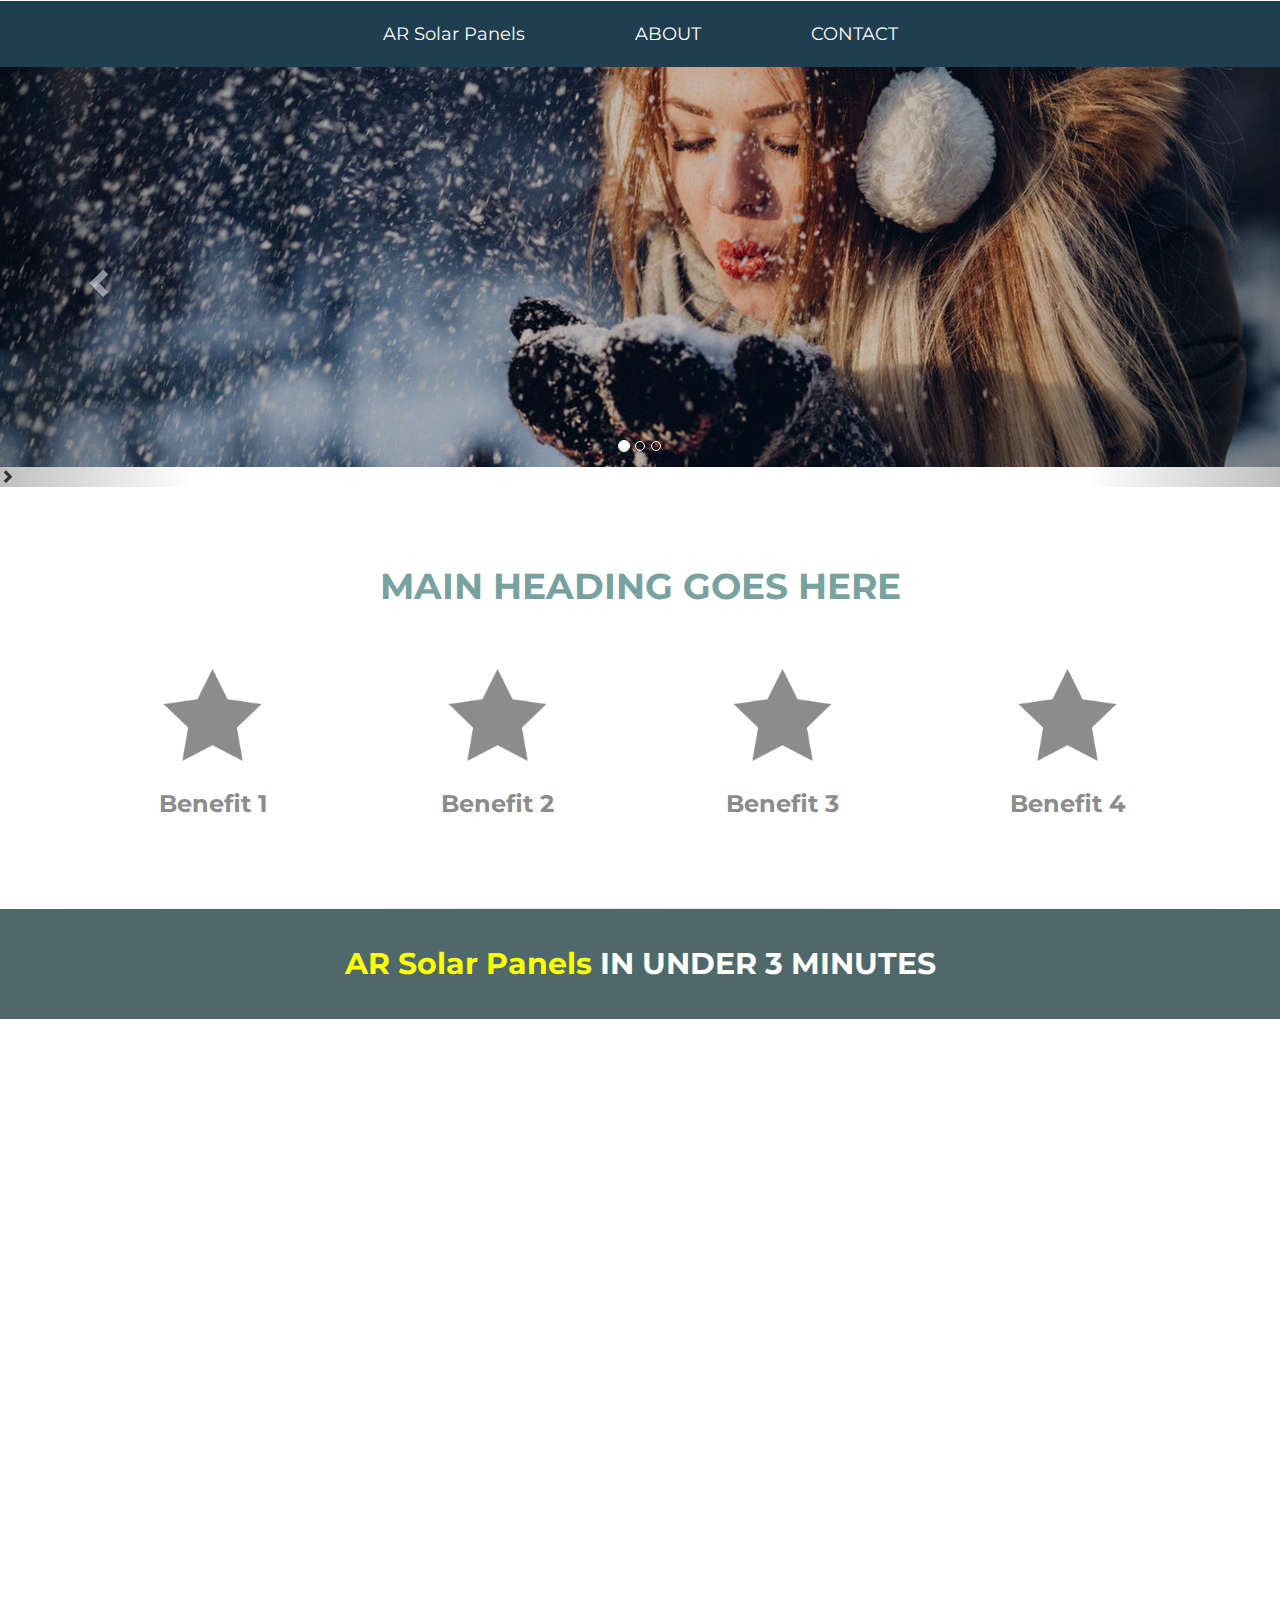
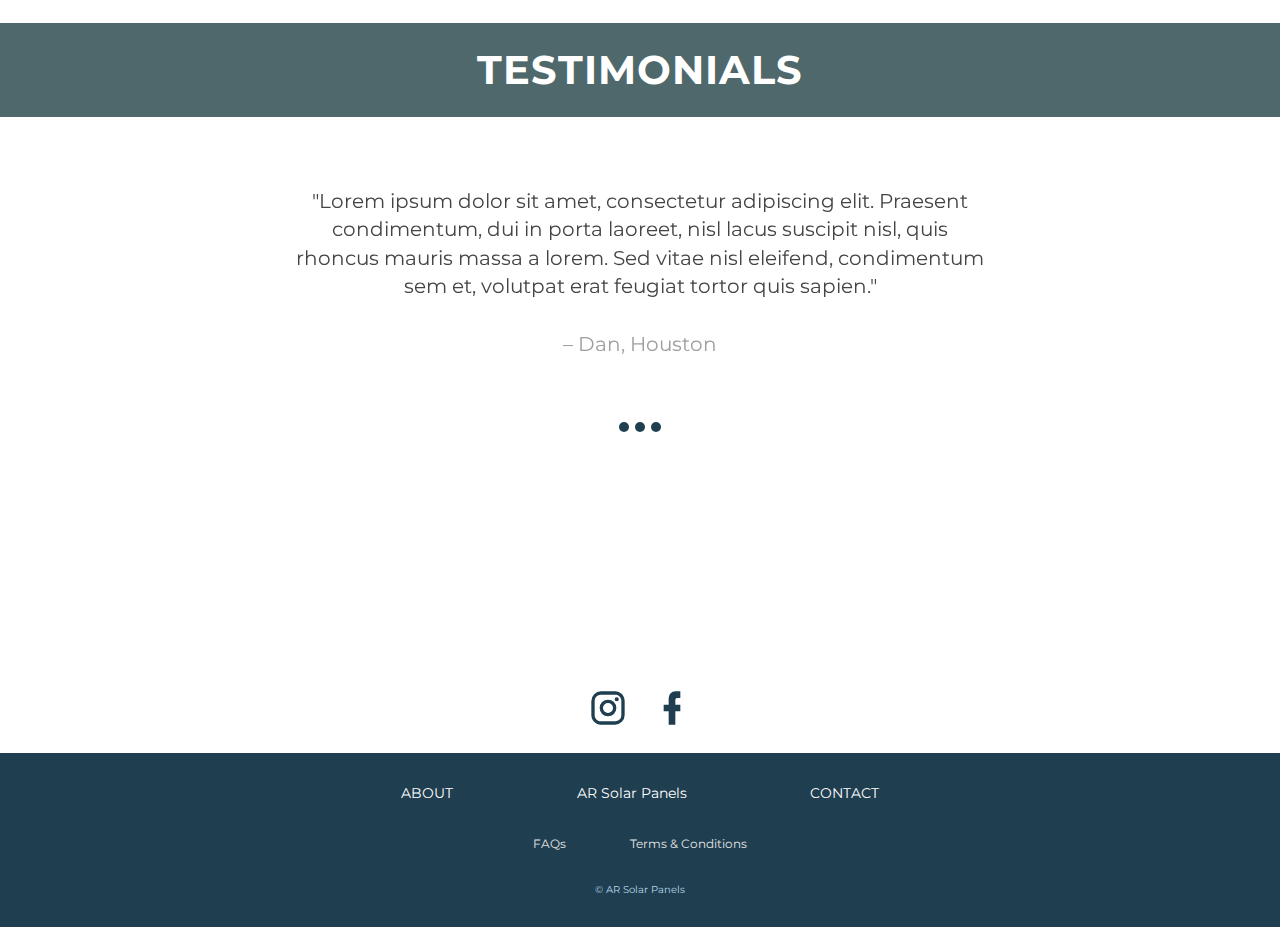
<file: index.html>
<!DOCTYPE html>
<html lang="en">
<head>
  <meta charset="utf-8">
  <meta content="IE=edge" http-equiv="X-UA-Compatible">
  <meta content="width=device-width, initial-scale=1" name="viewport">

  <meta content="" name="description">
  <!-- Meta Description -->


  <title>Home</title>

      <!--CSS Stylesheets -->
  <link href="css/bootstrap.min.css" rel="stylesheet">
  <link href="css/style.css" rel="stylesheet" type="text/css">
  <link href="css/navbar.css" rel="stylesheet" type="text/css">
  <link href="css/testimonials-styling.css" rel="stylesheet" type="text/css">

  <!--Google Font styles -->
  <link href="https://fonts.googleapis.com/css?family=Montserrat" rel="stylesheet" type="text/css">

  <!--Favicon goes here -->
  <link href="images/xyz-favicon.png" rel="icon">
  
</head>

<body>

  <div id="top-banner"> 

    <div class="row">

      <div align="center" class="col-md-6 col-md-offset-3">
 
      </div><!--end col-md-6-->

    </div><!--end row-->

  </div><!--end top-banner-->


  <nav class="navbar navbar-default navbar-static-top" id="topnavbar" role="navigation">

    <div class="navbar-header">

        <button class="navbar-toggle" data-target=".navbar-collapse" data-toggle="collapse" type="button">

            <span class="sr-only">Toggle navigation</span> 

                    <span class="icon-bar"></span> 
                    <span class="icon-bar"></span> 
                    <span class="icon-bar"></span>

        </button>

    </div><!--- /.navbar-header-->


    <div align="center" class="collapse navbar-collapse">

        <ul class="nav navbar-nav">

            <li><a href="index.html">AR Solar Panels</a></li>

            <li><a href="about.html">ABOUT</a></li>

            <li><a href="contact.html">CONTACT</a></li>

        </ul>

    </div>

  </nav>
  
  
  <div class="carousel slide" data-ride="carousel" id="topcarousel">

    <!-- Indicators -->
    <ol class="carousel-indicators">

      <li class="active" data-slide-to="0" data-target="#topcarousel"></li>
      <li data-slide-to="1" data-target="#topcarousel"></li>
      <li data-slide-to="2" data-target="#topcarousel"></li>
    </ol>


    <!-- Wrapper for slides -->
    <div class="carousel-inner" role="listbox">

      <div class="item active" id="slide1">
        <div class="carousel-caption">
          <!-- Put your Slider heading here -->
        </div>
      </div>

      <div class="item" id="slide2">
        <div class="carousel-caption">
          <!-- Put your Slider heading here -->
        </div>
      </div>

      <div class="item" id="slide3">
        <div class="carousel-caption">
          <!-- Put your Slider heading here -->
        </div>
      </div>

    </div><!-- Carousel Control Arrows -->


    <a class="left carousel-control" data-slide="prev" href="#topcarousel" role="button">

            <span aria-hidden="true" class="glyphicon glyphicon-chevron-left"></span> 

            <span class="sr-only">Previous</span><a class="right carousel-control" data-slide="next" href="#topcarousel" role="button"></a>

            <span aria-hidden="true" class="glyphicon glyphicon-chevron-right"></span> 

            <span class="sr-only">Next</span></a>


  </div><!--end of topcarousel-->

  <div class="introtext">

    <h1 align="center">MAIN HEADING GOES HERE</h1>

  </div><!---/.introtext-->

  <div class="features">

    <div class="container">

      <div align="center" class="row">



        <div class="col-md-3 col-sm-6 col-xs-6">

          <img alt="" src="images/benefits.png">
          <h3>Benefit 1</h3>

        </div><!--end col-md-3-->


        <div class="col-md-3 col-sm-6 col-xs-6">

          <img alt="" src="images/benefits.png">
          <h3>Benefit 2</h3>

        </div><!--end col-md-3-->


        <div class="col-md-3 col-sm-6 col-xs-6">

          <img alt="" src="images/benefits.png">
          <h3>Benefit 3</h3>

        </div><!--end col-md-3-->


        <div class="col-md-3 col-sm-6 col-xs-6">

          <img alt="" src="images/benefits.png">
          <h3>Benefit 4</h3>

        </div><!--end col-md-3-->


      </div><!--end row-->

    </div><!--end contianer-->

  </div><!--end features-->

  <hr>



  <div align="center" class="videodiv">

    <div class="videoheader">

      <h2 align="center"><span style="color:yellow">AR Solar Panels</span> IN UNDER 3 MINUTES</h2>

    </div> <!--- /.videoheader-->

    <div class="videoresponsive center-block">

      <iframe allowfullscreen frameborder="0" height="400" src="https://player.vimeo.com/video/122233587" width="620"></iframe>

    </div> <!-- /.videoresponsive-->

  </div> <!--- /.videodiv-->



  <div class="testimonial-head">

    <h4 align="center">TESTIMONIALS</h4>

  </div><!-- TESTIMONIALS GO HERE -->

  <div class="testimonials">

    <section id="carousel">

      <div class="container">

        <div class="row">

          <div class="col-md-8 col-md-offset-2">

            <div class="carousel slide" data-interval="3000" data-ride="carousel" id="fade-quote-carousel">


              <!-- Carousel indicators -->
              <ol class="carousel-indicators icon-controlers">
                <li data-slide-to="0" data-target="#fade-quote-carousel"></li>
                <li data-slide-to="1" data-target="#fade-quote-carousel"></li>
                <li data-slide-to="2" data-target="#fade-quote-carousel"></li>
              </ol><!-- Carousel items -->


              <div class="carousel-inner quote-div">

                <div class="active item">

                  <blockquote>
                    <p>"Lorem ipsum dolor sit amet, consectetur adipiscing elit. Praesent condimentum, dui in porta laoreet, nisl lacus suscipit nisl, quis rhoncus mauris massa a lorem. Sed vitae nisl eleifend, condimentum sem et, volutpat erat feugiat tortor quis sapien."<br>
                    <br>
                    <span style="color:#9e9e9e">– Dan, Houston</span></p>
                  </blockquote>

                </div><!--end item-->



                <div class="item">

                  <blockquote>
                    <p>"Lorem ipsum dolor sit amet, consectetur adipiscing elit. Praesent condimentum, dui in porta laoreet, nisl lacus suscipit nisl, quis rhoncus mauris massa a lorem. Sed vitae nisl eleifend, condimentum sem et, volutpat erat feugiat tortor quis sapien."<br><br>

                    <span style="color:#9e9e9e">- Eugene, San Antonio</span></p>

                  </blockquote>

                </div><!--end item-->



                <div class="item">

                  <blockquote>
                    <p>"Lorem ipsum dolor sit amet, consectetur adipiscing elit. Praesent condimentum, dui in porta laoreet, nisl lacus suscipit nisl, quis rhoncus mauris massa a lorem. Sed vitae nisl eleifend, condimentum sem et, volutpat erat feugiat tortor quis sapien."<br><br>

                    <span style="color:#9e9e9e">- Anna, Dallas</span></p>

                  </blockquote>

                </div><!--- /.item-->


              </div>  <!--- /.quote-div-->

            </div>  <!--- /#fade-quote-carousel-->

          </div>  <!---/. col-md-->

        </div>  <!--- /.row-->

      </div>  <!--- /.container-->

    </section> <!--- /#carousel-->

  </div>  <!--- /.testimonial-head-->


<br><br><br><br><br><br><br>

  <div align="center" class="socialmedia"> 

  <!--- Your Social Media Accounts go here-->

          <!--- INSTAGRAM -->
    <a href="#" target="_blank"><svg style="width:40px; height:40px" viewbox="0 0 24 24">
    <path d="M7.8,2H16.2C19.4,2 22,4.6 22,7.8V16.2A5.8,5.8 0 0,1 16.2,22H7.8C4.6,22 2,19.4 2,16.2V7.8A5.8,5.8 0 0,1 7.8,2M7.6,4A3.6,3.6 0 0,0 4,7.6V16.4C4,18.39 5.61,20 7.6,20H16.4A3.6,3.6 0 0,0 20,16.4V7.6C20,5.61 18.39,4 16.4,4H7.6M17.25,5.5A1.25,1.25 0 0,1 18.5,6.75A1.25,1.25 0 0,1 17.25,8A1.25,1.25 0 0,1 16,6.75A1.25,1.25 0 0,1 17.25,5.5M12,7A5,5 0 0,1 17,12A5,5 0 0,1 12,17A5,5 0 0,1 7,12A5,5 0 0,1 12,7M12,9A3,3 0 0,0 9,12A3,3 0 0,0 12,15A3,3 0 0,0 15,12A3,3 0 0,0 12,9Z" fill="#1F3E50"></path></svg></a>



          <!--- FACEBOOK -->
    <a href="#" target="_blank"><svg style="width:40px;height:40px" viewbox="0 0 24 24">
    <path d="M17,2V2H17V6H15C14.31,6 14,6.81 14,7.5V10H14L17,10V14H14V22H10V14H7V10H10V6A4,4 0 0,1 14,2H17Z" fill="#1F3E50"></path></svg></a>
    
  </div><!--- /.socialmedia-->



  <footer class="footer">

      <div align="center" class="footerlinks">

          <a href="about.html">ABOUT</a> 
          <a href="air-conditioners.html">AR Solar Panels</a>           
          <a href="contact.html">CONTACT</a>

      </div>  <!--- /.footerlinks-->


      <div align="center" class="policy-links">

          <a href="faqs.html">FAQs</a> 
          <a href="terms-and-conditions.html">Terms &amp; Conditions</a>

      </div>  <!--- /.policy-links-->

    <p align="center" class="text-muted copyright">&copy; AR Solar Panels</p>

  </footer>


  <!-- jQuery (necessary for Bootstrap's JavaScript plugins) -->
  <script src="https://ajax.googleapis.com/ajax/libs/jquery/1.11.3/jquery.min.js">
  </script> <!-- Include all compiled plugins (below), or include individual files as needed -->
   
  <script src="js/bootstrap.min.js">
  </script> 


  <!-- Navbar Affix Script-->
  <script>
  $('#topnavbar').affix({
     offset: {
         top: $('#top-banner').height()
     }   
  }); 
  </script>

</body>

</html>
</file>
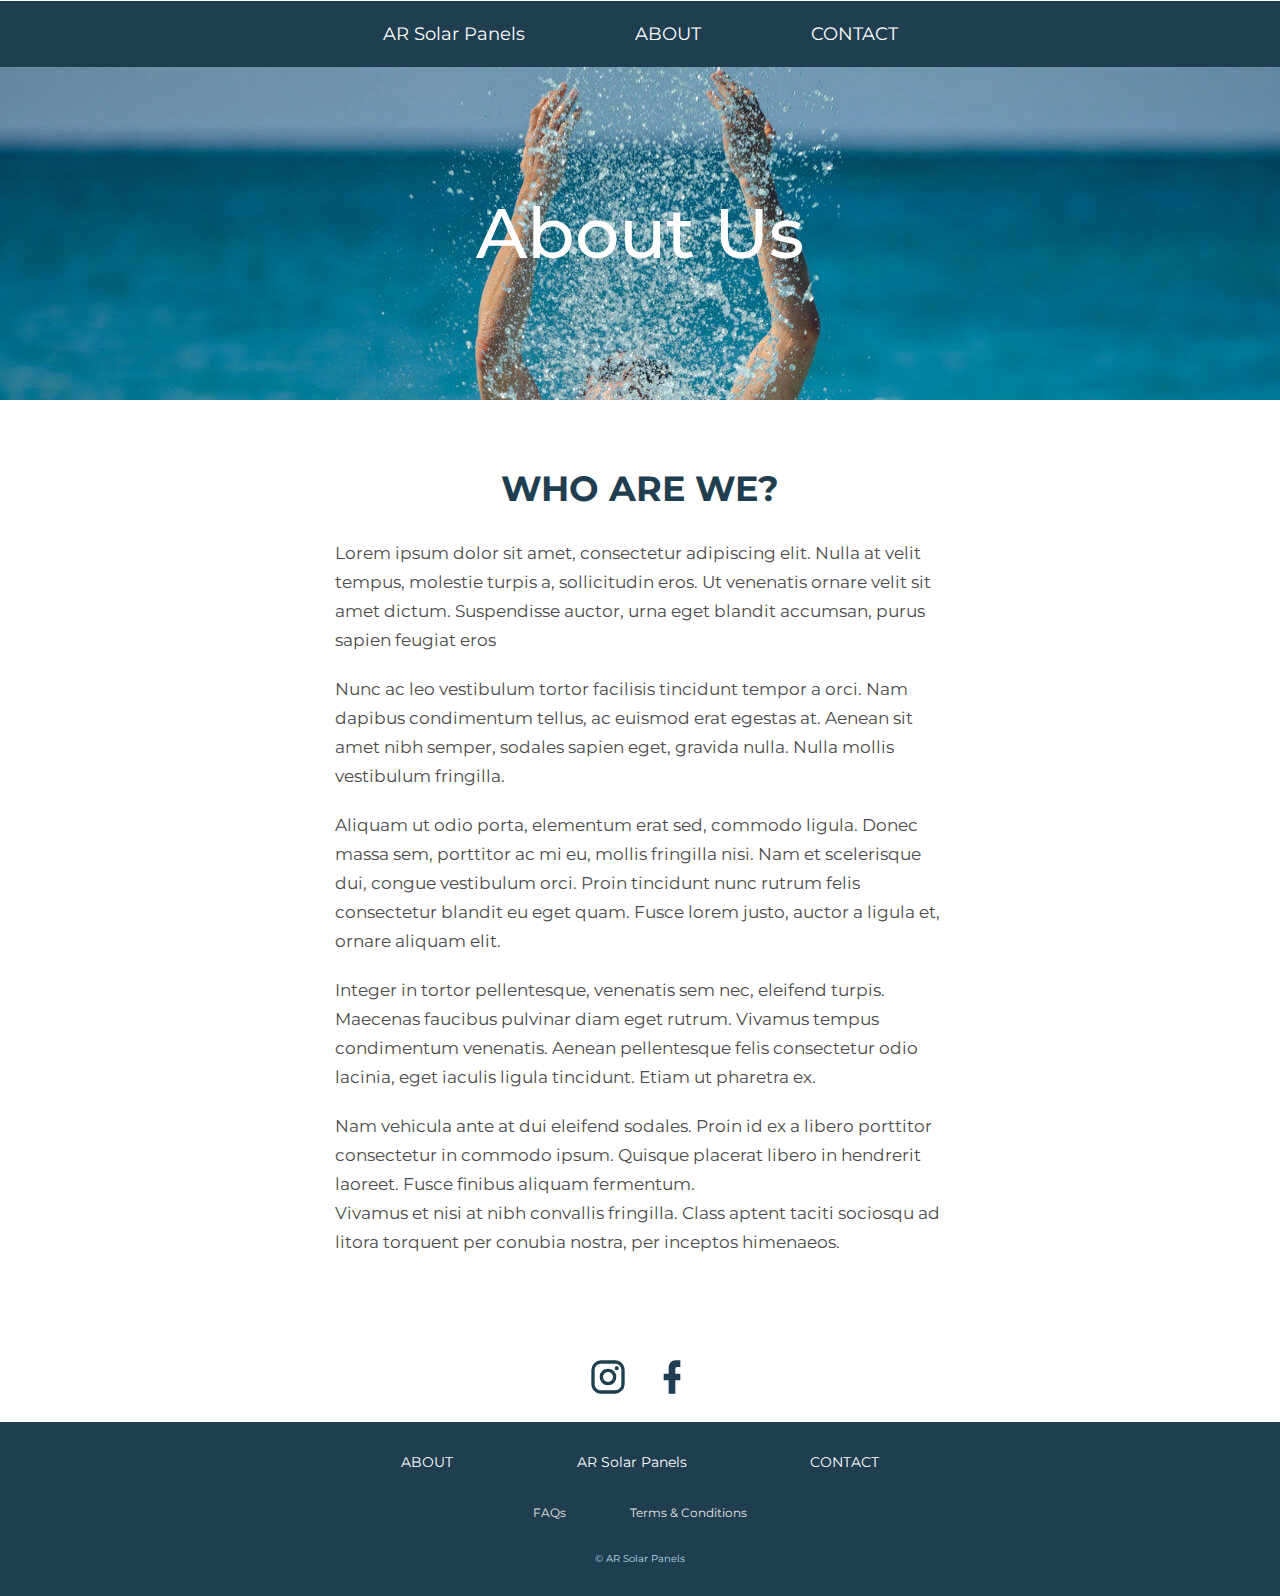
<file: about.html>
<!DOCTYPE html>
<html lang="en">
<head>
  <meta charset="utf-8">
  <meta content="IE=edge" http-equiv="X-UA-Compatible">
  <meta content="width=device-width, initial-scale=1" name="viewport">

  <meta content="" name="description">
  <!-- Meta Description -->

    <title>About</title><!-- Title for the page -->

      <!--CSS Stylesheets -->
  <link href="css/bootstrap.min.css" rel="stylesheet">
  <link rel="stylesheet" type="text/css" href="css/about-styling.css" />
  <link href="css/navbar.css" rel="stylesheet" type="text/css">


  <!--Google Font styles -->
  <link href="https://fonts.googleapis.com/css?family=Montserrat" rel="stylesheet" type="text/css">

  <!--Favicon goes here -->
  <link href="images/xyz-favicon.png" rel="icon">
  
</head>

<body>

  <div id="top-banner">

    <div class="row">

      <div align="center" class="col-md-6 col-md-offset-3">

      </div><!--end col-md-6-->

    </div><!--end row-->

  </div><!--end top-banner-->


  <nav class="navbar navbar-default navbar-static-top" id="topnavbar" role="navigation">

    <div class="navbar-header">

        <button class="navbar-toggle" data-target=".navbar-collapse" data-toggle="collapse" type="button">

            <span class="sr-only">Toggle navigation</span> 

                    <span class="icon-bar"></span> 
                    <span class="icon-bar"></span> 
                    <span class="icon-bar"></span>

        </button>

    </div><!--- /.navbar-header-->


    <div align="center" class="collapse navbar-collapse">

        <ul class="nav navbar-nav">

            <li><a href="index.html">AR Solar Panels</a></li>

            <li><a href="about.html">ABOUT</a></li>

            <li><a href="contact.html">CONTACT</a></li>

        </ul>

    </div>

  </nav>

    
<div class="about-background"> 

    <h1 align="center">About Us</h1>

</div><!--- /.about-background-->


<div  class="about center-block">

  <div class="row">

    <div class="col-md-6 col-md-offset-3">

      <h2 align="center">WHO ARE WE?</h2> 

          <p>Lorem ipsum dolor sit amet, consectetur adipiscing elit. Nulla at velit tempus, molestie turpis a, sollicitudin eros. Ut venenatis ornare velit sit amet dictum. Suspendisse auctor, urna eget blandit accumsan, purus sapien feugiat eros</p><br />

          <p>Nunc ac leo vestibulum tortor facilisis tincidunt tempor a orci. Nam dapibus condimentum tellus, ac euismod erat egestas at. Aenean sit amet nibh semper, sodales sapien eget, gravida nulla. Nulla mollis vestibulum fringilla.</p><br />

          <p>Aliquam ut odio porta, elementum erat sed, commodo ligula. Donec massa sem, porttitor ac mi eu, mollis fringilla nisi. Nam et scelerisque dui, congue vestibulum orci. Proin tincidunt nunc rutrum felis consectetur blandit eu eget quam. Fusce lorem justo, auctor a ligula et, ornare aliquam elit.</p><br />

          <p>Integer in tortor pellentesque, venenatis sem nec, eleifend turpis. Maecenas faucibus pulvinar diam eget rutrum. Vivamus tempus condimentum venenatis. Aenean pellentesque felis consectetur odio lacinia, eget iaculis ligula tincidunt. Etiam ut pharetra ex.</p><br />
          <p>Nam vehicula ante at dui eleifend sodales. Proin id ex a libero porttitor consectetur in commodo ipsum. Quisque placerat libero in hendrerit laoreet. Fusce finibus aliquam fermentum.</p>

          <p>Vivamus et nisi at nibh convallis fringilla. Class aptent taciti sociosqu ad litora torquent per conubia nostra, per inceptos himenaeos.</p><br /><br />

      </div><!--- .col-md-->

    </div> <!--- /.row-->

  </div> <!--- /.about-->




  <div align="center" class="socialmedia"> 

  <!--- Your Social Media Accounts go here-->


          <!--- INSTAGRAM -->
    <a href="#" target="_blank"><svg style="width:40px; height:40px" viewbox="0 0 24 24">
    <path d="M7.8,2H16.2C19.4,2 22,4.6 22,7.8V16.2A5.8,5.8 0 0,1 16.2,22H7.8C4.6,22 2,19.4 2,16.2V7.8A5.8,5.8 0 0,1 7.8,2M7.6,4A3.6,3.6 0 0,0 4,7.6V16.4C4,18.39 5.61,20 7.6,20H16.4A3.6,3.6 0 0,0 20,16.4V7.6C20,5.61 18.39,4 16.4,4H7.6M17.25,5.5A1.25,1.25 0 0,1 18.5,6.75A1.25,1.25 0 0,1 17.25,8A1.25,1.25 0 0,1 16,6.75A1.25,1.25 0 0,1 17.25,5.5M12,7A5,5 0 0,1 17,12A5,5 0 0,1 12,17A5,5 0 0,1 7,12A5,5 0 0,1 12,7M12,9A3,3 0 0,0 9,12A3,3 0 0,0 12,15A3,3 0 0,0 15,12A3,3 0 0,0 12,9Z" fill="#1F3E50"></path></svg></a>



          <!--- FACEBOOK -->
    <a href="#" target="_blank"><svg style="width:40px;height:40px" viewbox="0 0 24 24">
    <path d="M17,2V2H17V6H15C14.31,6 14,6.81 14,7.5V10H14L17,10V14H14V22H10V14H7V10H10V6A4,4 0 0,1 14,2H17Z" fill="#1F3E50"></path></svg></a>
    
  </div><!--- /.socialmedia-->



  <footer class="footer">

      <div align="center" class="footerlinks">

          <a href="about.html">ABOUT</a> 
          <a href="air-conditioners.html">AR Solar Panels</a> 
          <a href="contact.html">CONTACT</a>

      </div>  <!--- /.footerlinks-->


      <div align="center" class="policy-links">

          <a href="faqs.html">FAQs</a> 
          <a href="terms-and-conditions.html">Terms &amp; Conditions</a>

      </div>  <!--- /.policy-links-->

    <p align="center" class="text-muted copyright">&copy; AR Solar Panels</p>

  </footer>


  <!-- jQuery (necessary for Bootstrap's JavaScript plugins) -->
  <script src="https://ajax.googleapis.com/ajax/libs/jquery/1.11.3/jquery.min.js">
  </script> <!-- Include all compiled plugins (below), or include individual files as needed -->
   
  <script src="js/bootstrap.min.js">
  </script> 


  <!-- Navbar Affix Script-->
  <script>
  $('#topnavbar').affix({
     offset: {
         top: $('#top-banner').height()
     }   
  }); 
  </script>

</body>

</html>
</file>
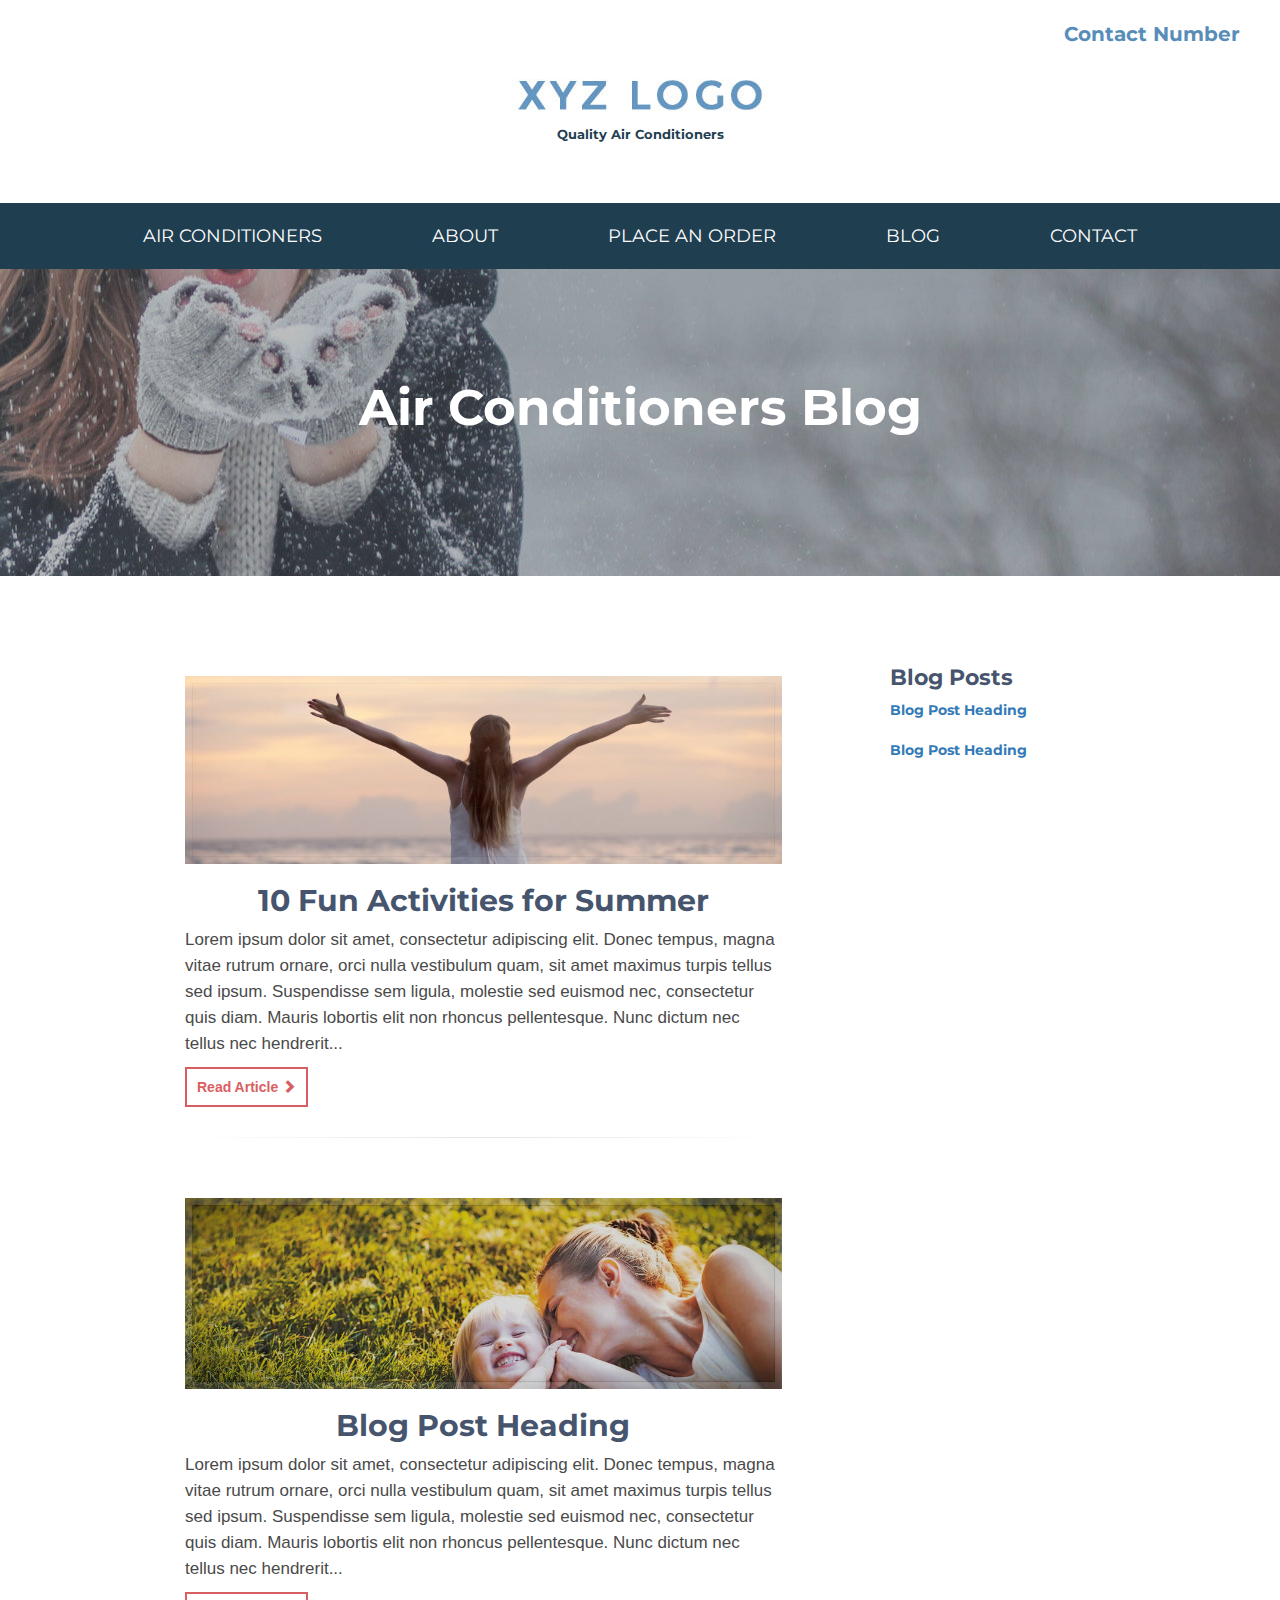
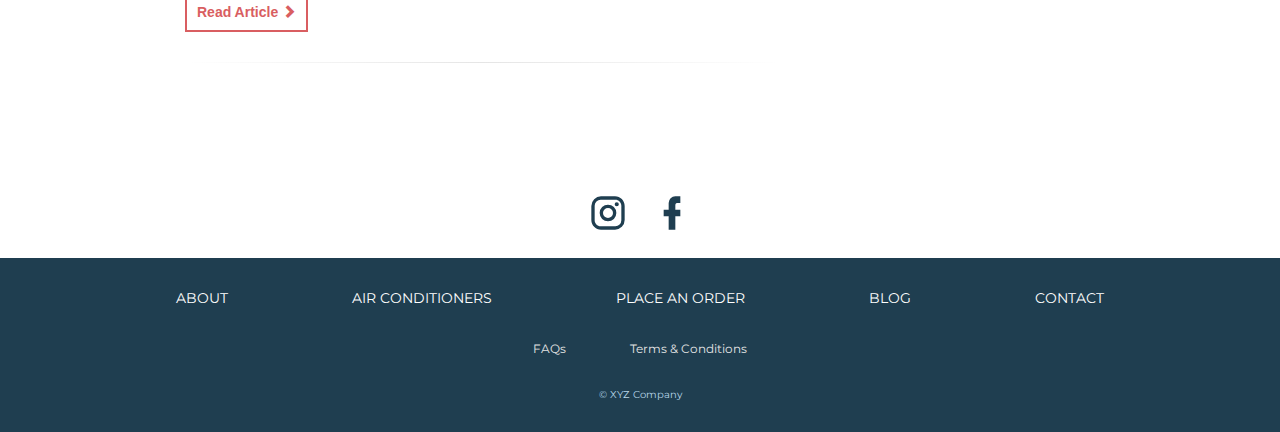
<file: blog.html>
<!DOCTYPE html>
<html lang="en">
<head>
  <meta charset="utf-8">
  <meta content="IE=edge" http-equiv="X-UA-Compatible">
  <meta content="width=device-width, initial-scale=1" name="viewport">

  <meta content="" name="description">
  <!-- Meta Description -->


  <title>Product Blog</title><!-- Title for the page -->

      <!--CSS Stylesheets -->
  <link href="css/bootstrap.min.css" rel="stylesheet">
  <link href="css/style.css" rel="stylesheet" type="text/css">
  <link href="css/navbar.css" rel="stylesheet" type="text/css">  
  <link href="css/blog-styling.css" rel="stylesheet" type="text/css">
  

  <!--Google Font styles -->
  <link href="https://fonts.googleapis.com/css?family=Montserrat" rel="stylesheet" type="text/css">

  <!--Favicon goes here -->
  <link href="images/xyz-favicon.png" rel="icon">
  
</head>

<body>

  <div id="top-banner">

    <p class="contactnumber">Contact Number</p>
    <!--contact number of the company goes here-->

    <div class="row">

      <div align="center" class="col-md-6 col-md-offset-3">

        <a href="index.html"><img alt="xyz-logo" class="img-responsive" src="images/xyz-logo.jpg"></a>

        <h1>Quality Air Conditioners</h1>

      </div><!--end col-md-6-->

    </div><!--end row-->

  </div><!--end top-banner-->


  <nav class="navbar navbar-default navbar-static-top" id="topnavbar" role="navigation">

    <div class="navbar-header">

        <button class="navbar-toggle" data-target=".navbar-collapse" data-toggle="collapse" type="button">

            <span class="sr-only">Toggle navigation</span> 

                    <span class="icon-bar"></span> 
                    <span class="icon-bar"></span> 
                    <span class="icon-bar"></span>

        </button>

    </div><!--- /.navbar-header-->


    <div align="center" class="collapse navbar-collapse">

        <ul class="nav navbar-nav">

            <li><a href="air-conditioners.html">AIR CONDITIONERS</a></li>

            <li><a href="about.html">ABOUT</a></li>

            <li><a href="place-an-order.html">PLACE AN ORDER</a></li>

            <li><a href="blog.html">BLOG</a></li>

            <li><a href="contact.html">CONTACT</a></li>

        </ul>

    </div>

  </nav>


<div class="blog-background">

<h2>Air Conditioners Blog</h2>

</div><!--- /.blog-background-->  <br />  


<div class="container blog">

    <div class="row">

      <div class="col-sm-8 blog-main">
        
          <div class="blog-post"><br />


                <!---FIIRST BLOG POST -->
            <a href="fun-activities-for-summer.html"><img src="images/fun-activities-for-summer.jpg" class="img-responsive" alt="fun-activities-for-summer"/></a>

            <h2 align="center"><a class="headings" href="fun-activities-for-summer.html">10 Fun Activities for Summer</a></h2>

            <p>Lorem ipsum dolor sit amet, consectetur adipiscing elit. Donec tempus, magna vitae rutrum ornare, orci nulla vestibulum quam, sit amet maximus turpis tellus sed ipsum. Suspendisse sem ligula, molestie sed euismod nec, consectetur quis diam. Mauris lobortis elit non rhoncus pellentesque. Nunc dictum nec tellus nec hendrerit...</p><br />

            <a class="read-more" href="fun-activities-for-summer.html"><strong>Read Article</strong> <span class="glyphicon glyphicon-chevron-right"></span></a>


            <br /> <br /> <hr><br /> <br /> 


                <!---SECOND BLOG POST -->
            <a href="blog-post.html"><img src="images/blog-post-img.jpg" class="img-responsive" alt=""/></a>

            <h2 align="center"><a class="headings" href="blog-post.html">Blog Post Heading</a></h2>

            <p>Lorem ipsum dolor sit amet, consectetur adipiscing elit. Donec tempus, magna vitae rutrum ornare, orci nulla vestibulum quam, sit amet maximus turpis tellus sed ipsum. Suspendisse sem ligula, molestie sed euismod nec, consectetur quis diam. Mauris lobortis elit non rhoncus pellentesque. Nunc dictum nec tellus nec hendrerit...</p><br />

            <a class="read-more" href="blog-post.html"><strong>Read Article</strong> <span class="glyphicon glyphicon-chevron-right"></span></a><br /> <br /> <hr><br /> <br /> 

       
        </div><!-- /.blog-post --><br /> 

    </div><!-- /.blog-main -->

      
          <div class="col-sm-3 col-sm-offset-1 blog-sidebar">

              <div class="sidebar-module">

                  <h4>Blog Posts</h4>

                      <ol class="list-unstyled"><strong>

                          <li><a href="fun-activities-for-summer.html"">Blog Post Heading</a></li><br />

                          <li><a href="blog-post.html"">Blog Post Heading</a></li><br />


                      </strong></ol>

              </div><!--- /.sidebar-module-->

              <br/><br/>

   
          </div><!--blog-sidebar -->

    </div><!--row -->

</div><!-- blog container --><br /><br />




  <div align="center" class="socialmedia"> 

  <!--- Your Social Media Accounts go here-->

          <!--- INSTAGRAM -->
    <a href="#" target="_blank"><svg style="width:40px; height:40px" viewbox="0 0 24 24">
    <path d="M7.8,2H16.2C19.4,2 22,4.6 22,7.8V16.2A5.8,5.8 0 0,1 16.2,22H7.8C4.6,22 2,19.4 2,16.2V7.8A5.8,5.8 0 0,1 7.8,2M7.6,4A3.6,3.6 0 0,0 4,7.6V16.4C4,18.39 5.61,20 7.6,20H16.4A3.6,3.6 0 0,0 20,16.4V7.6C20,5.61 18.39,4 16.4,4H7.6M17.25,5.5A1.25,1.25 0 0,1 18.5,6.75A1.25,1.25 0 0,1 17.25,8A1.25,1.25 0 0,1 16,6.75A1.25,1.25 0 0,1 17.25,5.5M12,7A5,5 0 0,1 17,12A5,5 0 0,1 12,17A5,5 0 0,1 7,12A5,5 0 0,1 12,7M12,9A3,3 0 0,0 9,12A3,3 0 0,0 12,15A3,3 0 0,0 15,12A3,3 0 0,0 12,9Z" fill="#1F3E50"></path></svg></a>



          <!--- FACEBOOK -->
    <a href="#" target="_blank"><svg style="width:40px;height:40px" viewbox="0 0 24 24">
    <path d="M17,2V2H17V6H15C14.31,6 14,6.81 14,7.5V10H14L17,10V14H14V22H10V14H7V10H10V6A4,4 0 0,1 14,2H17Z" fill="#1F3E50"></path></svg></a>
    
  </div><!--- /.socialmedia-->



  <footer class="footer">

      <div align="center" class="footerlinks">

          <a href="about.html">ABOUT</a> 
          <a href="air-conditioners.html">AIR CONDITIONERS</a> 
          <a href="place-an-order.html">PLACE AN ORDER</a> 
          <a href="blog.html">BLOG</a> 
          <a href="contact.html">CONTACT</a>

      </div>  <!--- /.footerlinks-->


      <div align="center" class="policy-links">

          <a href="faqs.html">FAQs</a> 
          <a href="terms-and-conditions.html">Terms &amp; Conditions</a>

      </div>  <!--- /.policy-links-->

    <p align="center" class="text-muted copyright">&copy; XYZ Company</p>

  </footer>


  <!-- jQuery (necessary for Bootstrap's JavaScript plugins) -->
  <script src="https://ajax.googleapis.com/ajax/libs/jquery/1.11.3/jquery.min.js">
  </script> <!-- Include all compiled plugins (below), or include individual files as needed -->
   
  <script src="js/bootstrap.min.js">
  </script> 


  <!-- Navbar Affix Script-->
  <script>
  $('#topnavbar').affix({
     offset: {
         top: $('#top-banner').height()
     }   
  }); 
  </script>

</body>

</html>
</file>
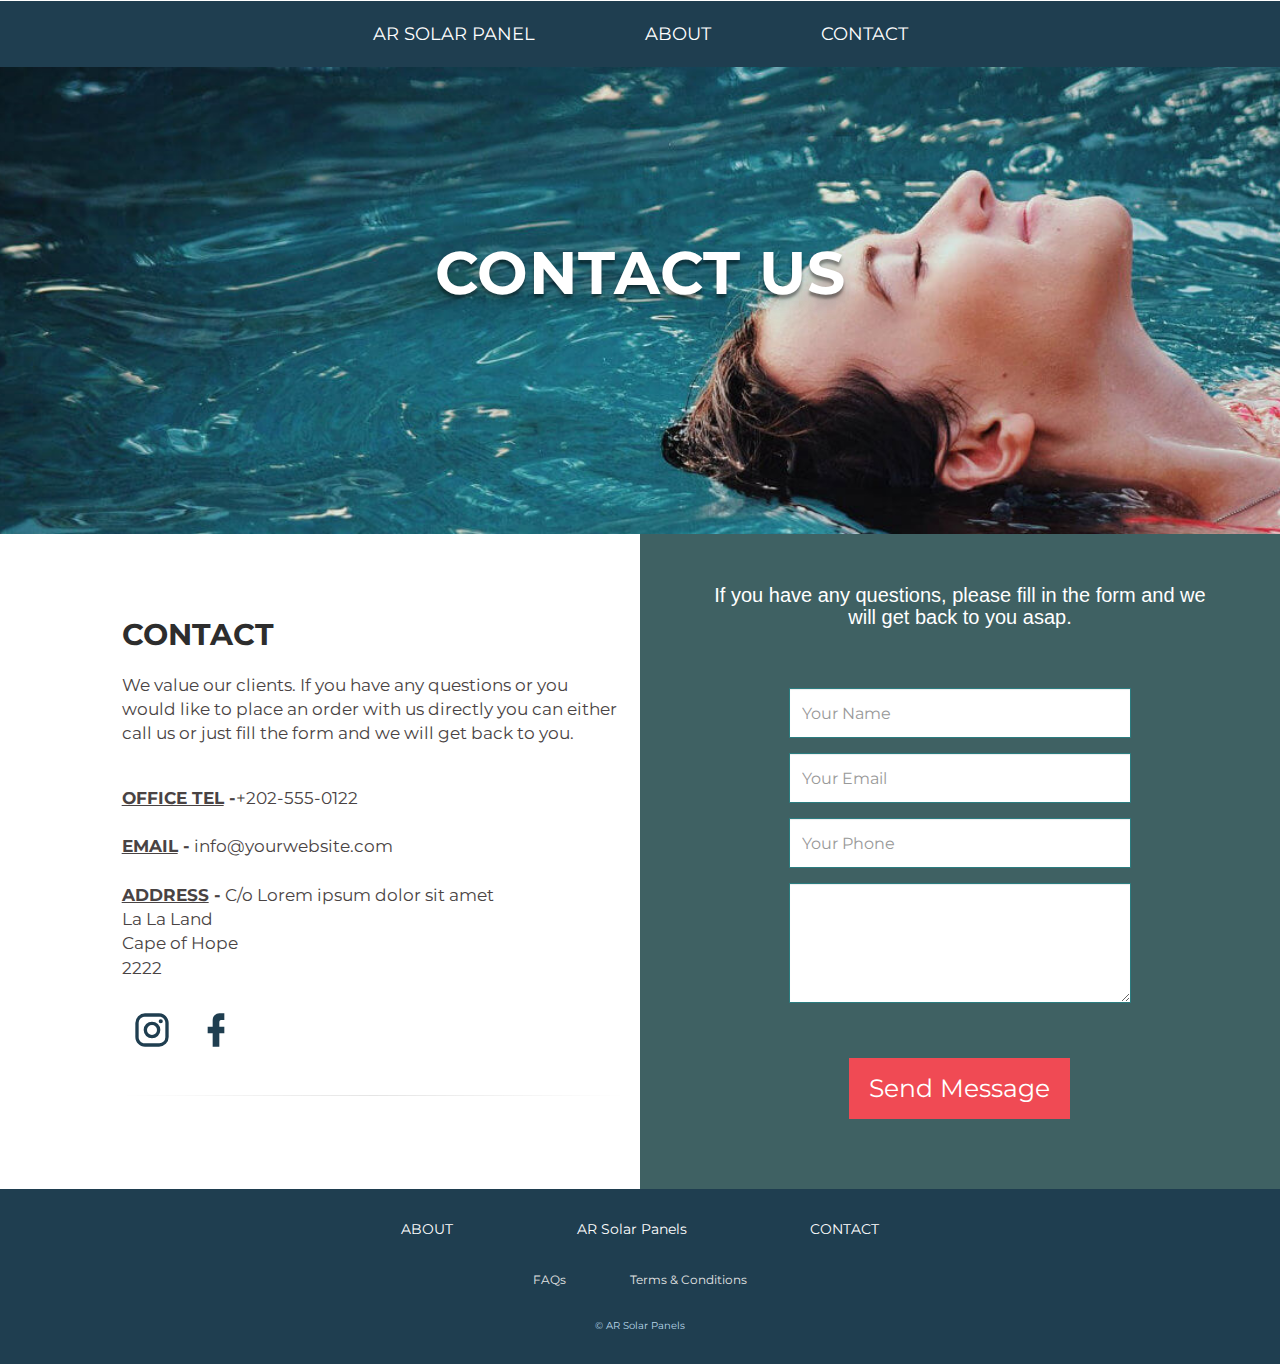
<file: contact.html>
<!DOCTYPE html>
<html lang="en">
<head>
  <meta charset="utf-8">
  <meta content="IE=edge" http-equiv="X-UA-Compatible">
  <meta content="width=device-width, initial-scale=1" name="viewport">

  <meta content="" name="description">
  <!-- Meta Description -->


  <title>Contact</title>

      <!--CSS Stylesheets -->
  <link href="css/bootstrap.min.css" rel="stylesheet">
  <link href="css/style.css" rel="stylesheet" type="text/css">
  <link href="css/navbar.css" rel="stylesheet" type="text/css">
  <link rel="stylesheet" type="text/css" href="css/contact-page-styling.css" />


  <!--Google Font styles -->
  <link href="https://fonts.googleapis.com/css?family=Montserrat" rel="stylesheet" type="text/css">

  <!--Favicon goes here -->
  <link href="images/xyz-favicon.png" rel="icon">
  
</head>

<body>

  <div id="top-banner">



    <div class="row">

      <div align="center" class="col-md-6 col-md-offset-3">



      </div><!--end col-md-6-->

    </div><!--end row-->

  </div><!--end top-banner-->


  <nav class="navbar navbar-default navbar-static-top" id="topnavbar" role="navigation">

    <div class="navbar-header">

        <button class="navbar-toggle" data-target=".navbar-collapse" data-toggle="collapse" type="button">

            <span class="sr-only">Toggle navigation</span> 

                    <span class="icon-bar"></span> 
                    <span class="icon-bar"></span> 
                    <span class="icon-bar"></span>

        </button>

    </div><!--- /.navbar-header-->


    <div align="center" class="collapse navbar-collapse">

        <ul class="nav navbar-nav">

            <li><a href="index.html">AR SOLAR PANEL</a></li>

            <li><a href="about.html">ABOUT</a></li>        

            <li><a href="contact.html">CONTACT</a></li>

        </ul>

    </div>

  </nav>



   <div class="contact-banner">

        <div class="row">

            <div class="col-md-6 col-md-offset-3">

                  <h3 align="center">CONTACT US <br><br>

                        <!--Form Success Message will display here-->
                      <p align="center" id="result"></p>
                  
                  </h3>

            </div> <!--- /.col-md -->

        </div>  <!--- /.row -->

</div><!--- /.contact-banner-->


<div class="contactusform">

    <div class="row">

        <div class="col-md-1"></div>

            <div class="col-md-5 contact-details"><br />

                  <div class="contact-info">

                      <p class="contact-heading">CONTACT</p><br />

                          
          <p class="info">We value our clients. If you have any questions or you would like to place an order with us directly you can either call us or just fill the form and we will get back to you.</p><br /><br />

            <p class="info">

            <strong><u>OFFICE TEL</u> -</strong>+202-555-0122<br /><br />

            <strong><u>EMAIL</u> -</strong> info@yourwebsite.com<br /><br />

            <strong><u>ADDRESS</u> -</strong> C/o Lorem ipsum dolor sit amet<br />La La Land<br />
            Cape of Hope<br />
            2222</p> <br />



            <div class="socialmedia">

            <!--- Your Social Media Accounts go here-->

          
                  <!--- INSTAGRAM --> 
            <a href="#" target="_blank"><svg style="width:40px; height:40px" viewbox="0 0 24 24"><path d="M7.8,2H16.2C19.4,2 22,4.6 22,7.8V16.2A5.8,5.8 0 0,1 16.2,22H7.8C4.6,22 2,19.4 2,16.2V7.8A5.8,5.8 0 0,1 7.8,2M7.6,4A3.6,3.6 0 0,0 4,7.6V16.4C4,18.39 5.61,20 7.6,20H16.4A3.6,3.6 0 0,0 20,16.4V7.6C20,5.61 18.39,4 16.4,4H7.6M17.25,5.5A1.25,1.25 0 0,1 18.5,6.75A1.25,1.25 0 0,1 17.25,8A1.25,1.25 0 0,1 16,6.75A1.25,1.25 0 0,1 17.25,5.5M12,7A5,5 0 0,1 17,12A5,5 0 0,1 12,17A5,5 0 0,1 7,12A5,5 0 0,1 12,7M12,9A3,3 0 0,0 9,12A3,3 0 0,0 12,15A3,3 0 0,0 15,12A3,3 0 0,0 12,9Z" fill="#1F3E50"></path></svg></a> 


                <!--- FACEBOOK -->
            <a href="#" target="_blank"><svg style="width:40px;height:40px" viewbox="0 0 24 24">
            <path d="M17,2V2H17V6H15C14.31,6 14,6.81 14,7.5V10H14L17,10V14H14V22H10V14H7V10H10V6A4,4 0 0,1 14,2H17Z" fill="#1F3E50"></path></svg></a>
    
          </div><!--- /.socialmedia--> <hr>

                
                  </div><!--end contact-info-->

            </div><!--end contact-details-->





        <div class="col-md-6 emailForm" align="center">

              <h4 align="center"> If you have any questions, please fill in the form and we will get back to you asap.</h4>

                  <form method="post">

                    <div class="form-group">

                                <input type="text" name="name" class="form-control" placeholder="Your Name" />

                    </div><!--end form-group-->

                    <div class="form-group">

                                <input type="email" name="email" class="form-control" placeholder="Your Email"/>

                    </div><!--end form-group-->

                    <div class="form-group">

                                <input type="tel" name="phone" class="form-control" required placeholder="Your Phone"/>

                    </div><!--end form-group-->


                    <div class="form-group">

                                <textarea class="form-control" id="message" name="message" placeholder="Message">

                                </textarea>

                    </div><!--end form-group-->   <br /><br />



                    <p align="center" ><input type="submit" name="submit" class="btn btn-success btn-lg" value="Send Message" /></p><br />


                  </form>

        </div><!--end emailForm-->

    </div><!--end row-->

</div><!--end contactusform-->



 <footer class="footer">

      <div align="center" class="footerlinks">

          <a href="about.html">ABOUT</a> 
          <a href="index.html">AR Solar Panels</a> 
          <a href="contact.html">CONTACT</a>

      </div>  <!--- /.footerlinks-->


      <div align="center" class="policy-links">

          <a href="faqs.html">FAQs</a> 
          <a href="terms-and-conditions.html">Terms &amp; Conditions</a>

      </div>  <!--- /.policy-links-->

    <p align="center" class="text-muted copyright">&copy; AR Solar Panels</p>

  </footer>


  <!-- jQuery (necessary for Bootstrap's JavaScript plugins) -->
  <script src="https://ajax.googleapis.com/ajax/libs/jquery/1.11.3/jquery.min.js">
  </script> <!-- Include all compiled plugins (below), or include individual files as needed -->
   
  <script src="js/bootstrap.min.js">
  </script> 


  <!-- Navbar Affix Script-->
  <script>
  $('#topnavbar').affix({
     offset: {
         top: $('#top-banner').height()
     }   
  }); 
  </script>

</body>

</html>
</file>
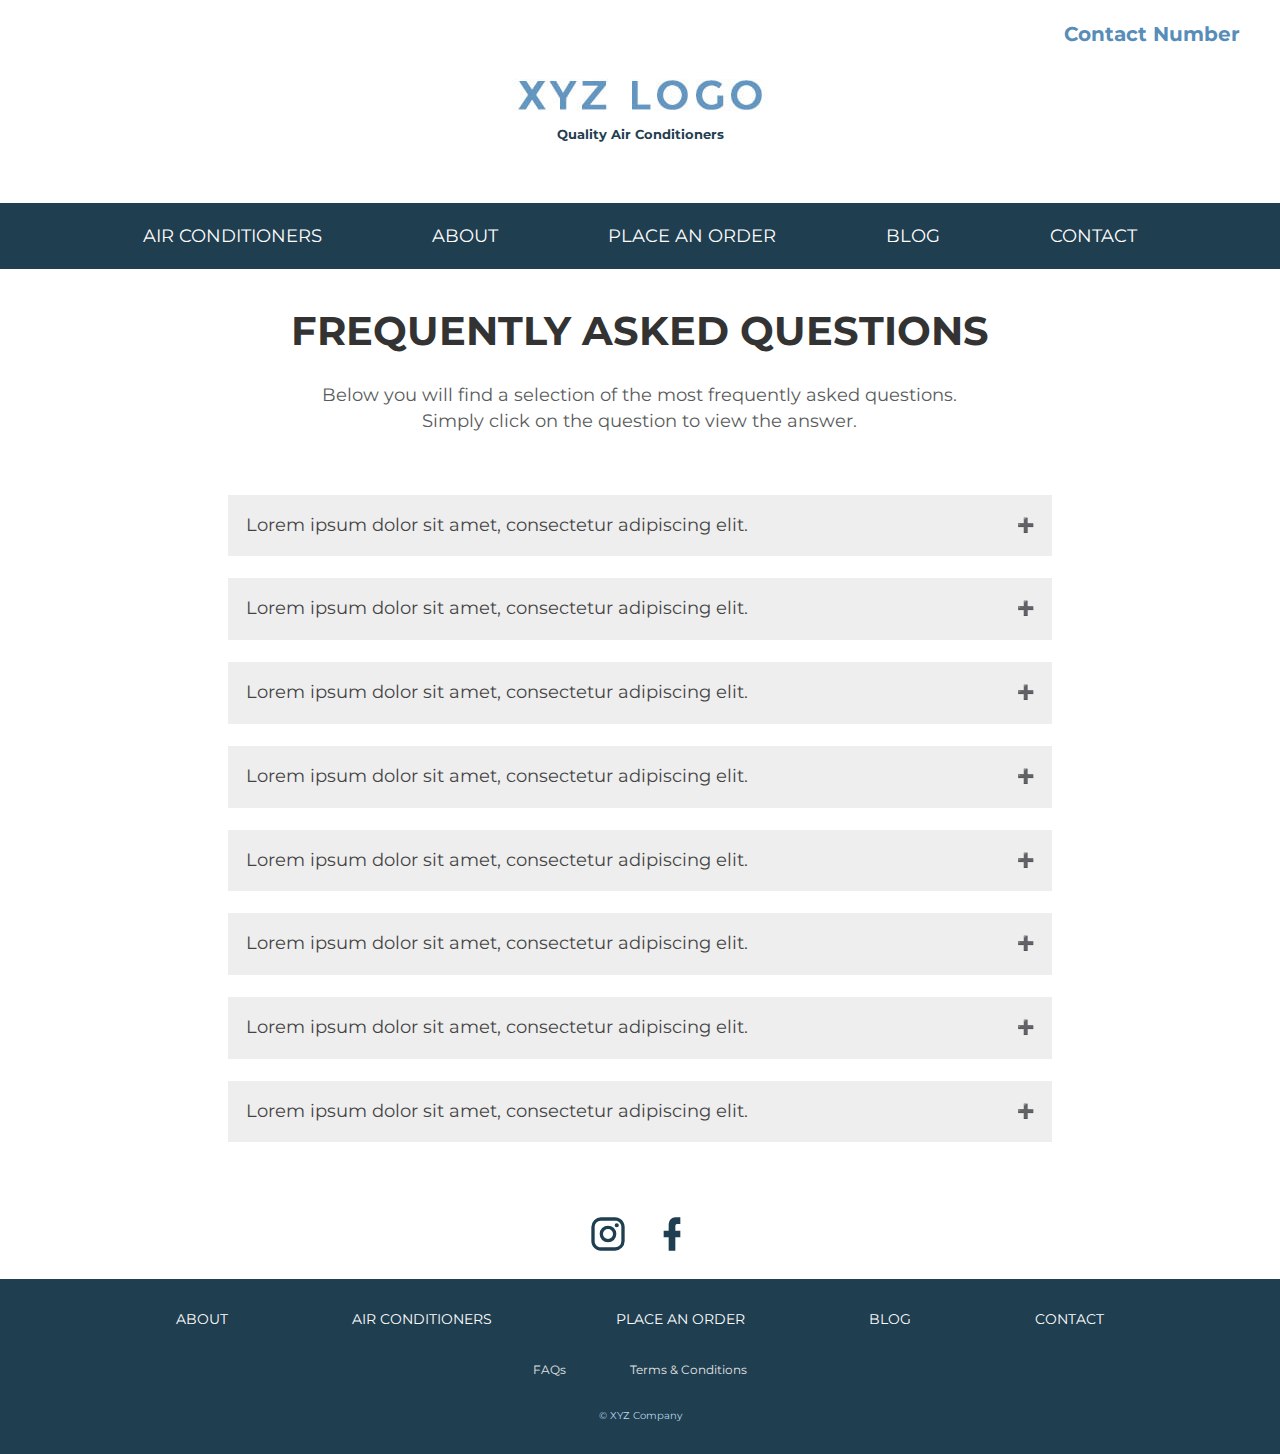
<file: faqs.html>
<!DOCTYPE html>
  <html lang="en">
  <head>
    <meta charset="utf-8">
    <meta content="IE=edge" http-equiv="X-UA-Compatible">
    <meta content="width=device-width, initial-scale=1" name="viewport">

    <meta content="" name="description">
    <!-- Meta Description -->


    <title>Frequently Asked Questions About Air Conditioners</title>

        <!--CSS Stylesheets -->
    <link href="css/bootstrap.min.css" rel="stylesheet">
    <link href="css/style.css" rel="stylesheet" type="text/css">
    <link href="css/navbar.css" rel="stylesheet" type="text/css">

    <!--Google Font styles -->
    <link href="https://fonts.googleapis.com/css?family=Montserrat" rel="stylesheet" type="text/css">

    <!--Favicon goes here -->
    <link href="images/xyz-favicon.png" rel="icon">


    <style>


  button.accordion {
      background-color: #eee;
      color: #444;
      cursor: pointer;
      padding: 18px;
      width: 100%;
      border: none;
      text-align: left;
      outline: none;
      font-size: 15px;
      transition: 0.4s;

  }

  button.accordion.active, button.accordion:hover {
      background-color: #ddd;
  }

  button.accordion:after {
      content: '\02795';
      font-size: 14px;
      color: #777;
      float: right;
      margin-left: 5px;
      margin-top: 2px;
  }

  button.accordion.active:after {
      content: "\2796";
  }

  div.panel {
      padding: 0 18px;
      background-color: white;
      max-height: 0;
      overflow: hidden;
      overflow: hidden;
      transition: 0.6s ease-in-out;
      opacity: 0;
  }

  div.panel.show {
      opacity: 1;
      max-height: 500px;
  }


  .heading h4{

  font-size:40px;
  font-family: 'Montserrat', sans-serif;
  font-weight: bold;
  margin-top: 40px;
  padding-bottom: 20px;

  }

  .heading p{

  font-size:18px;
  font-family: 'Montserrat', sans-serif;
  color:#595b5b;
  }

  .panel p{

  font-size:18px;
  font-family: 'Montserrat', sans-serif;
  color:#1D3F5A;
  margin-top: 10px;
  }

  button {

  font-size:18px !important;
  font-family: 'Montserrat', sans-serif;

  }

  .row{
  padding:0px;
  margin:0;
  border:none;
  } 


  </style>

    
  </head>

  <body>

    <div id="top-banner">

      <p class="contactnumber">Contact Number</p>
      <!--contact number of the company goes here-->

      <div class="row">

        <div align="center" class="col-md-6 col-md-offset-3">

          <a href="index.html"><img alt="xyz-logo" class="img-responsive" src="images/xyz-logo.jpg"></a>

          <h1>Quality Air Conditioners</h1>

        </div><!--end col-md-6-->

      </div><!--end row-->

    </div><!--end top-banner-->


    <nav class="navbar navbar-default navbar-static-top" id="topnavbar" role="navigation">

      <div class="navbar-header">

          <button class="navbar-toggle" data-target=".navbar-collapse" data-toggle="collapse" type="button">

              <span class="sr-only">Toggle navigation</span> 

                      <span class="icon-bar"></span> 
                      <span class="icon-bar"></span> 
                      <span class="icon-bar"></span>

          </button>

      </div><!--- /.navbar-header-->


      <div align="center" class="collapse navbar-collapse">

          <ul class="nav navbar-nav">

              <li><a href="air-conditioners.html">AIR CONDITIONERS</a></li>

              <li><a href="about.html">ABOUT</a></li>

              <li><a href="place-an-order.html">PLACE AN ORDER</a></li>

              <li><a href="blog.html">BLOG</a></li>

              <li><a href="contact.html">CONTACT</a></li>

          </ul>

      </div>

    </nav>



  <div id="faq">

    <div class="row">

      <div class="col-md-2"></div>

          <div class="col-md-8">

            <div class="heading">

                <h4 align="center">FREQUENTLY ASKED QUESTIONS</h4>

                    <p align="center">Below you will find a selection of the most frequently asked questions.<br />

                    Simply click on the question to view the answer.</p>

            </div><!--- /.heading--><br><br><br>


  <button class="accordion">Lorem ipsum dolor sit amet, consectetur adipiscing elit.</button>
  <div class="panel">
    <p>Nulla at velit tempus, molestie turpis a, sollicitudin eros. Ut venenatis ornare velit sit amet dictum</p>
  </div>


  <button class="accordion">Lorem ipsum dolor sit amet, consectetur adipiscing elit.</button>
  <div class="panel">
    <p>Nulla at velit tempus, molestie turpis a, sollicitudin eros. Ut venenatis ornare velit sit amet dictum</p>
  </div>


  <button class="accordion">Lorem ipsum dolor sit amet, consectetur adipiscing elit.</button>
  <div class="panel">
    <p>Nulla at velit tempus, molestie turpis a, sollicitudin eros. Ut venenatis ornare velit sit amet dictum</p>
  </div>


  <button class="accordion">Lorem ipsum dolor sit amet, consectetur adipiscing elit.</button>
  <div class="panel">
    <p>Nulla at velit tempus, molestie turpis a, sollicitudin eros. Ut venenatis ornare velit sit amet dictum</p>
  </div>


  <button class="accordion">Lorem ipsum dolor sit amet, consectetur adipiscing elit.</button>
  <div class="panel">
    <p>Nulla at velit tempus, molestie turpis a, sollicitudin eros. Ut venenatis ornare velit sit amet dictum</p>
  </div>


  <button class="accordion">Lorem ipsum dolor sit amet, consectetur adipiscing elit.</button>
  <div class="panel">
    <p>Nulla at velit tempus, molestie turpis a, sollicitudin eros. Ut venenatis ornare velit sit amet dictum</p>
  </div>


  <button class="accordion">Lorem ipsum dolor sit amet, consectetur adipiscing elit.</button>
  <div class="panel">
    <p>Nulla at velit tempus, molestie turpis a, sollicitudin eros. Ut venenatis ornare velit sit amet dictum</p>
  </div>


  <button class="accordion">Lorem ipsum dolor sit amet, consectetur adipiscing elit.</button>
  <div class="panel">
    <p>Nulla at velit tempus, molestie turpis a, sollicitudin eros. Ut venenatis ornare velit sit amet dictum</p>
  </div>


  </div>

  <br /><br />



  </div>

  <div class="col-md-2"></div>
  </div>




  <br /><br />

  
  <div align="center" class="socialmedia"> 

  <!--- Your Social Media Accounts go here-->

          <!--- INSTAGRAM -->
    <a href="#" target="_blank"><svg style="width:40px; height:40px" viewbox="0 0 24 24">
    <path d="M7.8,2H16.2C19.4,2 22,4.6 22,7.8V16.2A5.8,5.8 0 0,1 16.2,22H7.8C4.6,22 2,19.4 2,16.2V7.8A5.8,5.8 0 0,1 7.8,2M7.6,4A3.6,3.6 0 0,0 4,7.6V16.4C4,18.39 5.61,20 7.6,20H16.4A3.6,3.6 0 0,0 20,16.4V7.6C20,5.61 18.39,4 16.4,4H7.6M17.25,5.5A1.25,1.25 0 0,1 18.5,6.75A1.25,1.25 0 0,1 17.25,8A1.25,1.25 0 0,1 16,6.75A1.25,1.25 0 0,1 17.25,5.5M12,7A5,5 0 0,1 17,12A5,5 0 0,1 12,17A5,5 0 0,1 7,12A5,5 0 0,1 12,7M12,9A3,3 0 0,0 9,12A3,3 0 0,0 12,15A3,3 0 0,0 15,12A3,3 0 0,0 12,9Z" fill="#1F3E50"></path></svg></a>



          <!--- FACEBOOK -->
    <a href="#" target="_blank"><svg style="width:40px;height:40px" viewbox="0 0 24 24">
    <path d="M17,2V2H17V6H15C14.31,6 14,6.81 14,7.5V10H14L17,10V14H14V22H10V14H7V10H10V6A4,4 0 0,1 14,2H17Z" fill="#1F3E50"></path></svg></a>
    
  </div><!--- /.socialmedia-->



  <footer class="footer">

      <div align="center" class="footerlinks">

          <a href="about.html">ABOUT</a> 
          <a href="air-conditioners.html">AIR CONDITIONERS</a> 
          <a href="place-an-order.html">PLACE AN ORDER</a> 
          <a href="blog.html">BLOG</a> 
          <a href="contact.html">CONTACT</a>

      </div>  <!--- /.footerlinks-->


      <div align="center" class="policy-links">

          <a href="faqs.html">FAQs</a> 
          <a href="terms-and-conditions.html">Terms &amp; Conditions</a>

      </div>  <!--- /.policy-links-->

    <p align="center" class="text-muted copyright">&copy; XYZ Company</p>

  </footer>


  <!-- jQuery (necessary for Bootstrap's JavaScript plugins) -->
  <script src="https://ajax.googleapis.com/ajax/libs/jquery/1.11.3/jquery.min.js">
  </script> <!-- Include all compiled plugins (below), or include individual files as needed -->
   
  <script src="js/bootstrap.min.js">
  </script> 


  <!-- Accordion Script-->
    <script>
  var acc = document.getElementsByClassName("accordion");
  var i;

  for (i = 0; i < acc.length; i++) {
      acc[i].onclick = function(){
          this.classList.toggle("active");
          this.nextElementSibling.classList.toggle("show");
    }
  }
  </script>


  <!-- Navbar Affix Script-->
  <script>
  $('#topnavbar').affix({
     offset: {
         top: $('#top-banner').height()
     }   
  }); 
  </script>

</body>

</html>
</file>
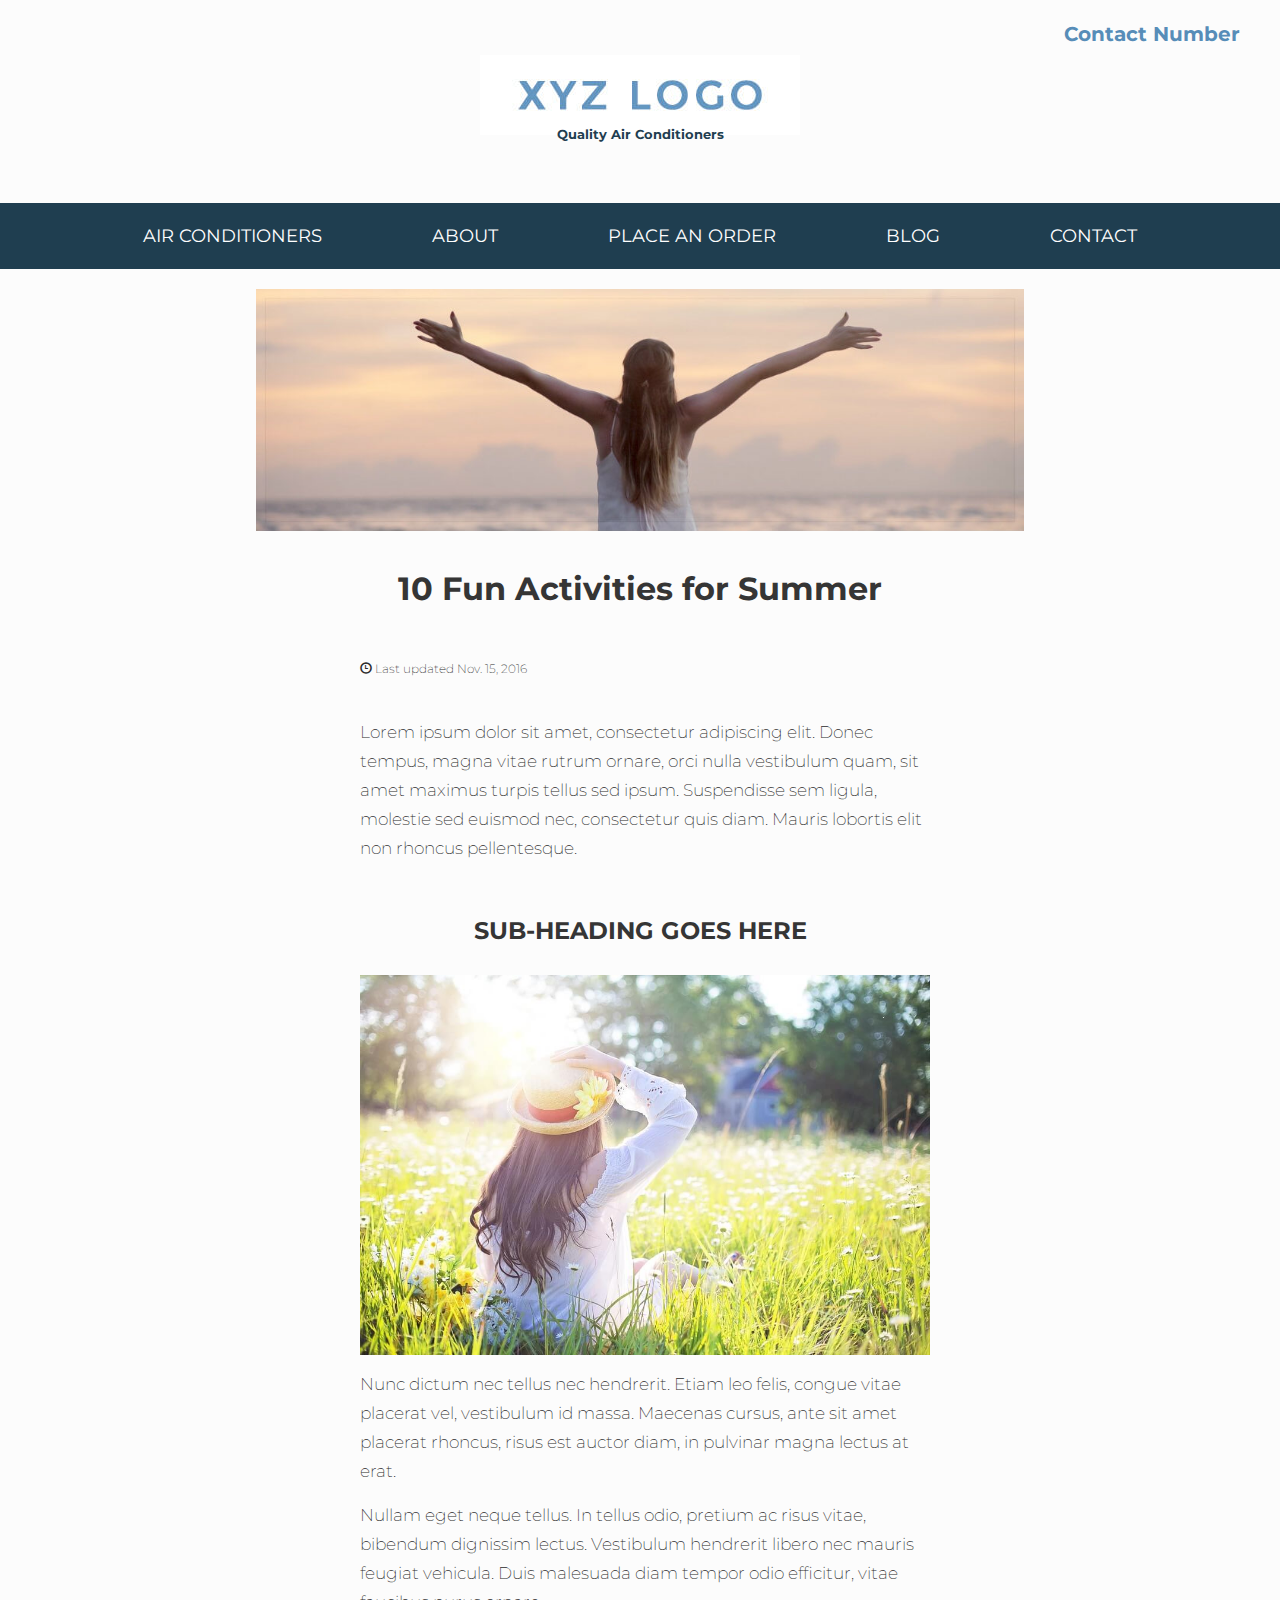
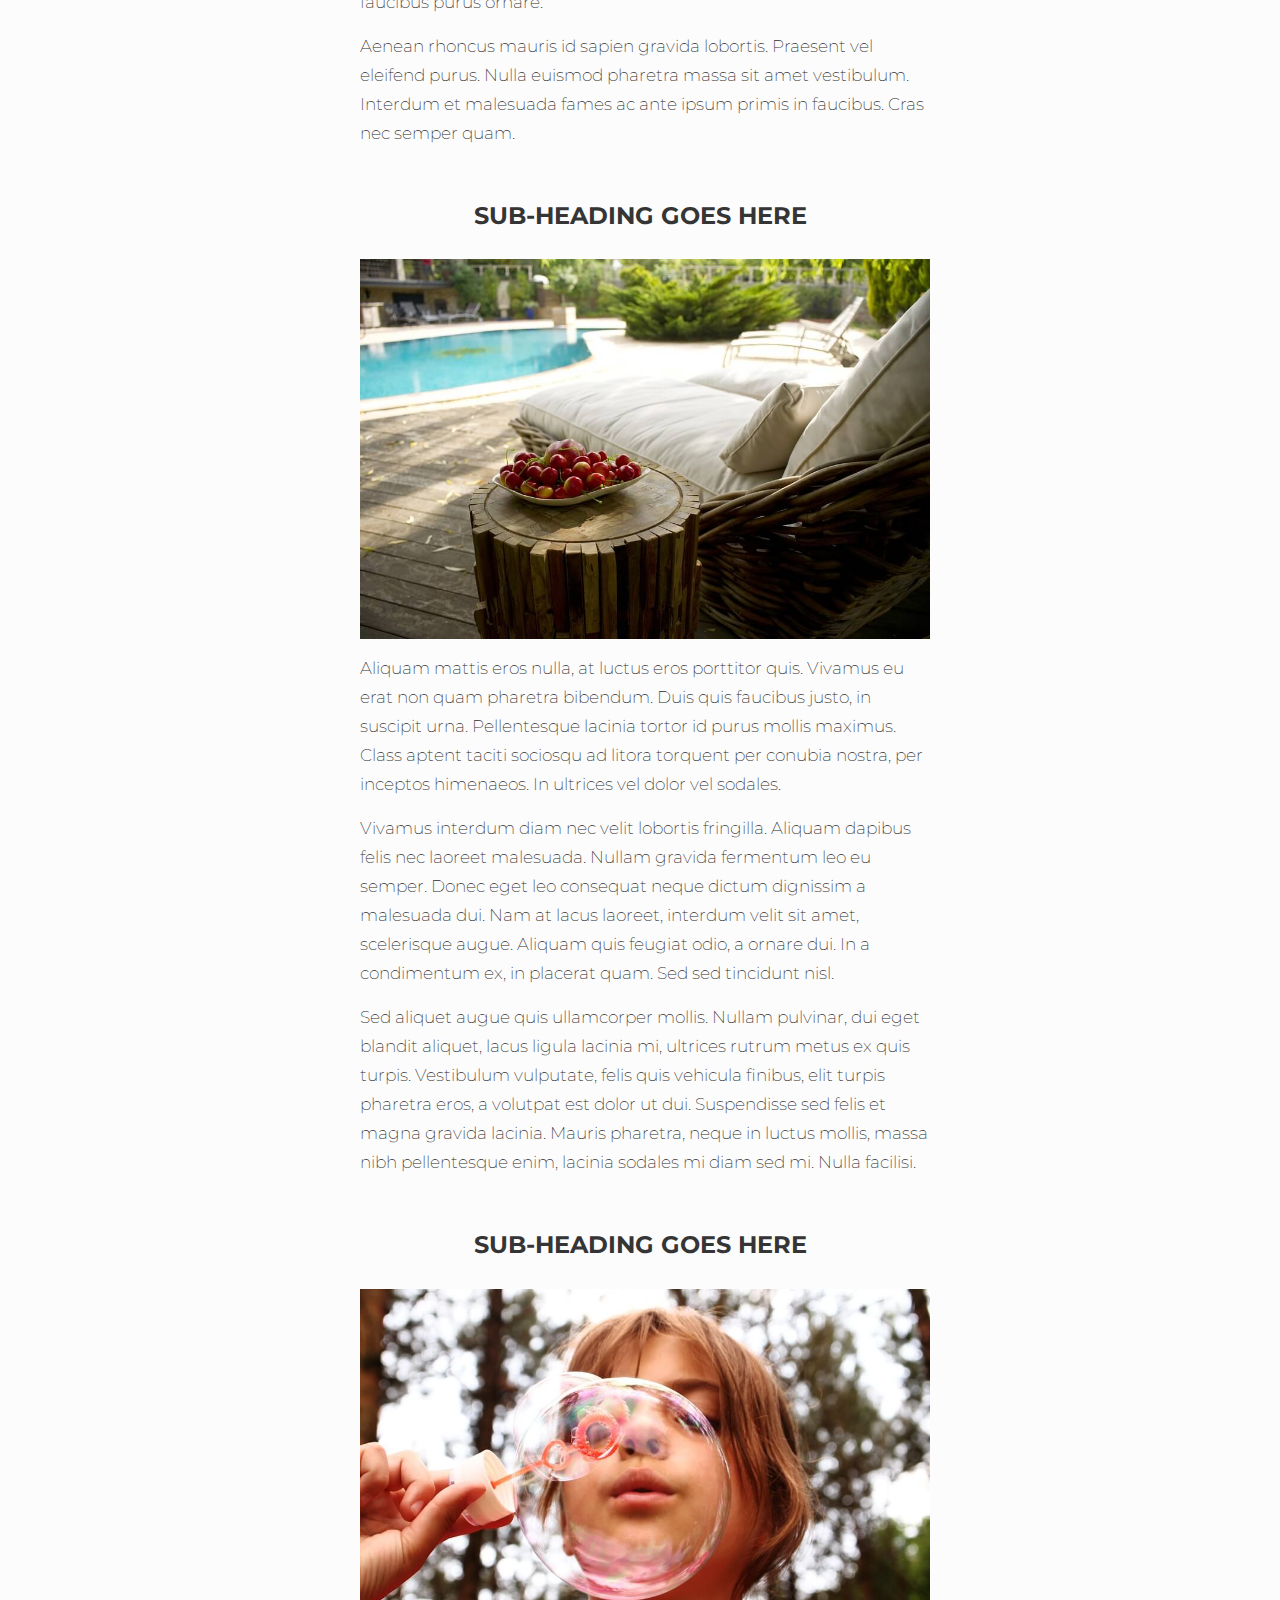
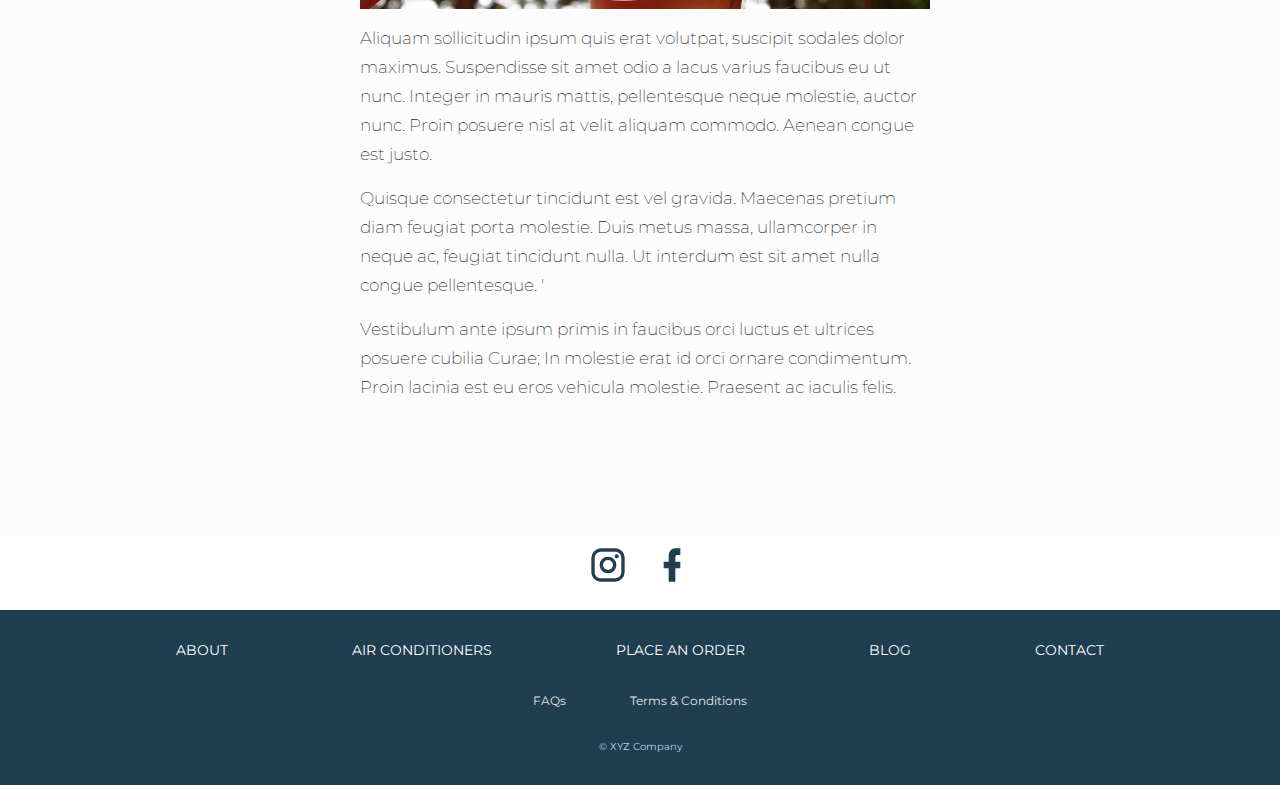
<file: fun-activities-for-summer.html>
<!DOCTYPE html>
<html lang="en">
<head>
  <meta charset="utf-8">
  <meta content="IE=edge" http-equiv="X-UA-Compatible">
  <meta content="width=device-width, initial-scale=1" name="viewport">

  <meta content="" name="description">
  <!-- Meta Description -->


    <title>10 Fun Activities for Summer</title><!-- Title for the page -->

      <!--CSS Stylesheets -->
  <link href="css/bootstrap.min.css" rel="stylesheet">
  <link href="css/style.css" rel="stylesheet" type="text/css">
  <link href="css/navbar.css" rel="stylesheet" type="text/css">
  <link href="css/blog-post-styling.css" rel="stylesheet" type="text/css">
  
  <!--Google Font styles -->
  <link href="https://fonts.googleapis.com/css?family=Montserrat" rel="stylesheet" type="text/css">

  <!--Favicon goes here -->
  <link href="images/xyz-favicon.png" rel="icon">

  
</head>

<body>

  <div id="top-banner">

    <p class="contactnumber">Contact Number</p>
    <!--contact number of the company goes here-->

    <div class="row">

      <div align="center" class="col-md-6 col-md-offset-3">

        <a href="index.html"><img alt="xyz-logo" class="img-responsive" src="images/xyz-logo.jpg"></a>

        <h1>Quality Air Conditioners</h1>

      </div><!--end col-md-6-->

    </div><!--end row-->

  </div><!--end top-banner-->


  <nav class="navbar navbar-default navbar-static-top" id="topnavbar" role="navigation">

    <div class="navbar-header">

        <button class="navbar-toggle" data-target=".navbar-collapse" data-toggle="collapse" type="button">

            <span class="sr-only">Toggle navigation</span> 

                    <span class="icon-bar"></span> 
                    <span class="icon-bar"></span> 
                    <span class="icon-bar"></span>

        </button>

    </div><!--- /.navbar-header-->


    <div align="center" class="collapse navbar-collapse">

        <ul class="nav navbar-nav">

            <li><a href="air-conditioners.html">AIR CONDITIONERS</a></li>

            <li><a href="about.html">ABOUT</a></li>

            <li><a href="place-an-order.html">PLACE AN ORDER</a></li>

            <li><a href="blog.html">BLOG</a></li>

            <li><a href="contact.html">CONTACT</a></li>

        </ul>

    </div>

  </nav>



  <div class="banner">

 
       <p align="center"> <img src="images/fun-activities-for-summer.jpg" class="img-responsive" alt="fun-activities-for-summer"/></p>


  </div>  <!--- /.banner -->

  <br />


  <div class="row heading">

    <div class="col-md-6 col-md-offset-3" align="center">

      <h1 align="center"><strong>10 Fun Activities for Summer</strong></h1>


    </div> <!--- /.col-md-->

  </div> <!--- /.heading-->


<div class="jumbotron blogtext">

    <div class="row">
        
        <div class="col-md-6 col-md-offset-3">

            <p class="date"><span class="glyphicon glyphicon-time"></span> Last updated Nov. 15, 2016</p><br />

            <p>Lorem ipsum dolor sit amet, consectetur adipiscing elit. Donec tempus, magna vitae rutrum ornare, orci nulla vestibulum quam, sit amet maximus turpis tellus sed ipsum. Suspendisse sem ligula, molestie sed euismod nec, consectetur quis diam. Mauris lobortis elit non rhoncus pellentesque.</p><br />


            <h3 align="center"><strong>SUB-HEADING GOES HERE</strong></h3><br />

                <p align="center"><img src="images/summer-activities1.jpg" alt="summer-activities" class="img-responsive" /></p>

            <p>Nunc dictum nec tellus nec hendrerit. Etiam leo felis, congue vitae placerat vel, vestibulum id massa. Maecenas cursus, ante sit amet placerat rhoncus, risus est auctor diam, in pulvinar magna lectus at erat.</p>
            <p>Nullam eget neque tellus. In tellus odio, pretium ac risus vitae, bibendum dignissim lectus. Vestibulum hendrerit libero nec mauris feugiat vehicula. Duis malesuada diam tempor odio efficitur, vitae faucibus purus ornare.</p>
            <p>Aenean rhoncus mauris id sapien gravida lobortis. Praesent vel eleifend purus. Nulla euismod pharetra massa sit amet vestibulum. Interdum et malesuada fames ac ante ipsum primis in faucibus. Cras nec semper quam.</p><br />

            <h3 align="center"><strong>SUB-HEADING GOES HERE</strong></h3><br />

                  <p align="center"><img src="images/summer-activities.jpg" alt="summer-activities" class="img-responsive" /></p>

            <p>Aliquam mattis eros nulla, at luctus eros porttitor quis. Vivamus eu erat non quam pharetra bibendum. Duis quis faucibus justo, in suscipit urna. Pellentesque lacinia tortor id purus mollis maximus. Class aptent taciti sociosqu ad litora torquent per conubia nostra, per inceptos himenaeos. In ultrices vel dolor vel sodales.</p>
            <p>Vivamus interdum diam nec velit lobortis fringilla. Aliquam dapibus felis nec laoreet malesuada. Nullam gravida fermentum leo eu semper. Donec eget leo consequat neque dictum dignissim a malesuada dui. Nam at lacus laoreet, interdum velit sit amet, scelerisque augue. Aliquam quis feugiat odio, a ornare dui. In a condimentum ex, in placerat quam. Sed sed tincidunt nisl.</p>
            <p>Sed aliquet augue quis ullamcorper mollis. Nullam pulvinar, dui eget blandit aliquet, lacus ligula lacinia mi, ultrices rutrum metus ex quis turpis. Vestibulum vulputate, felis quis vehicula finibus, elit turpis pharetra eros, a volutpat est dolor ut dui. Suspendisse sed felis et magna gravida lacinia. Mauris pharetra, neque in luctus mollis, massa nibh pellentesque enim, lacinia sodales mi diam sed mi. Nulla facilisi.</p><br />


            <h3 align="center"><strong>SUB-HEADING GOES HERE</strong></h3><br />

                  <p align="center"><img src="images/summer-activities2.jpg" alt="summer-activities" class="img-responsive" /></p>


            <p>Aliquam sollicitudin ipsum quis erat volutpat, suscipit sodales dolor maximus. Suspendisse sit amet odio a lacus varius faucibus eu ut nunc. Integer in mauris mattis, pellentesque neque molestie, auctor nunc. Proin posuere nisl at velit aliquam commodo. Aenean congue est justo.</p>
            <p>Quisque consectetur tincidunt est vel gravida. Maecenas pretium diam feugiat porta molestie. Duis metus massa, ullamcorper in neque ac, feugiat tincidunt nulla. Ut interdum est sit amet nulla congue pellentesque. '</p>
            <p>Vestibulum ante ipsum primis in faucibus orci luctus et ultrices posuere cubilia Curae; In molestie erat id orci ornare condimentum. Proin lacinia est eu eros vehicula molestie. Praesent ac iaculis felis.</p>    


        </div>  <!--- /.col-md-->

    </div>  <!--- /.row-->

</div>  <!--- /.blogtext-->    
 
<br /><br />


    <div align="center" class="socialmedia"> 

  <!--- Your Social Media Accounts go here-->

          <!--- INSTAGRAM -->
    <a href="#" target="_blank"><svg style="width:40px; height:40px" viewbox="0 0 24 24">
    <path d="M7.8,2H16.2C19.4,2 22,4.6 22,7.8V16.2A5.8,5.8 0 0,1 16.2,22H7.8C4.6,22 2,19.4 2,16.2V7.8A5.8,5.8 0 0,1 7.8,2M7.6,4A3.6,3.6 0 0,0 4,7.6V16.4C4,18.39 5.61,20 7.6,20H16.4A3.6,3.6 0 0,0 20,16.4V7.6C20,5.61 18.39,4 16.4,4H7.6M17.25,5.5A1.25,1.25 0 0,1 18.5,6.75A1.25,1.25 0 0,1 17.25,8A1.25,1.25 0 0,1 16,6.75A1.25,1.25 0 0,1 17.25,5.5M12,7A5,5 0 0,1 17,12A5,5 0 0,1 12,17A5,5 0 0,1 7,12A5,5 0 0,1 12,7M12,9A3,3 0 0,0 9,12A3,3 0 0,0 12,15A3,3 0 0,0 15,12A3,3 0 0,0 12,9Z" fill="#1F3E50"></path></svg></a>



          <!--- FACEBOOK -->
    <a href="#" target="_blank"><svg style="width:40px;height:40px" viewbox="0 0 24 24">
    <path d="M17,2V2H17V6H15C14.31,6 14,6.81 14,7.5V10H14L17,10V14H14V22H10V14H7V10H10V6A4,4 0 0,1 14,2H17Z" fill="#1F3E50"></path></svg></a>
    
  </div><!--- /.socialmedia-->



  <footer class="footer">

      <div align="center" class="footerlinks">

          <a href="about.html">ABOUT</a> 
          <a href="air-conditioners.html">AIR CONDITIONERS</a> 
          <a href="place-an-order.html">PLACE AN ORDER</a> 
          <a href="blog.html">BLOG</a> 
          <a href="contact.html">CONTACT</a>

      </div>  <!--- /.footerlinks-->


      <div align="center" class="policy-links">

          <a href="faqs.html">FAQs</a> 
          <a href="terms-and-conditions.html">Terms &amp; Conditions</a>

      </div>  <!--- /.policy-links-->

    <p align="center" class="text-muted copyright">&copy; XYZ Company</p>

  </footer>


  <!-- jQuery (necessary for Bootstrap's JavaScript plugins) -->
  <script src="https://ajax.googleapis.com/ajax/libs/jquery/1.11.3/jquery.min.js">
  </script> <!-- Include all compiled plugins (below), or include individual files as needed -->
   
  <script src="js/bootstrap.min.js">
  </script> 


  <!-- Navbar Affix Script-->
  <script>
  $('#topnavbar').affix({
     offset: {
         top: $('#top-banner').height()
     }   
  }); 
  </script>

</body>

</html>
</file>
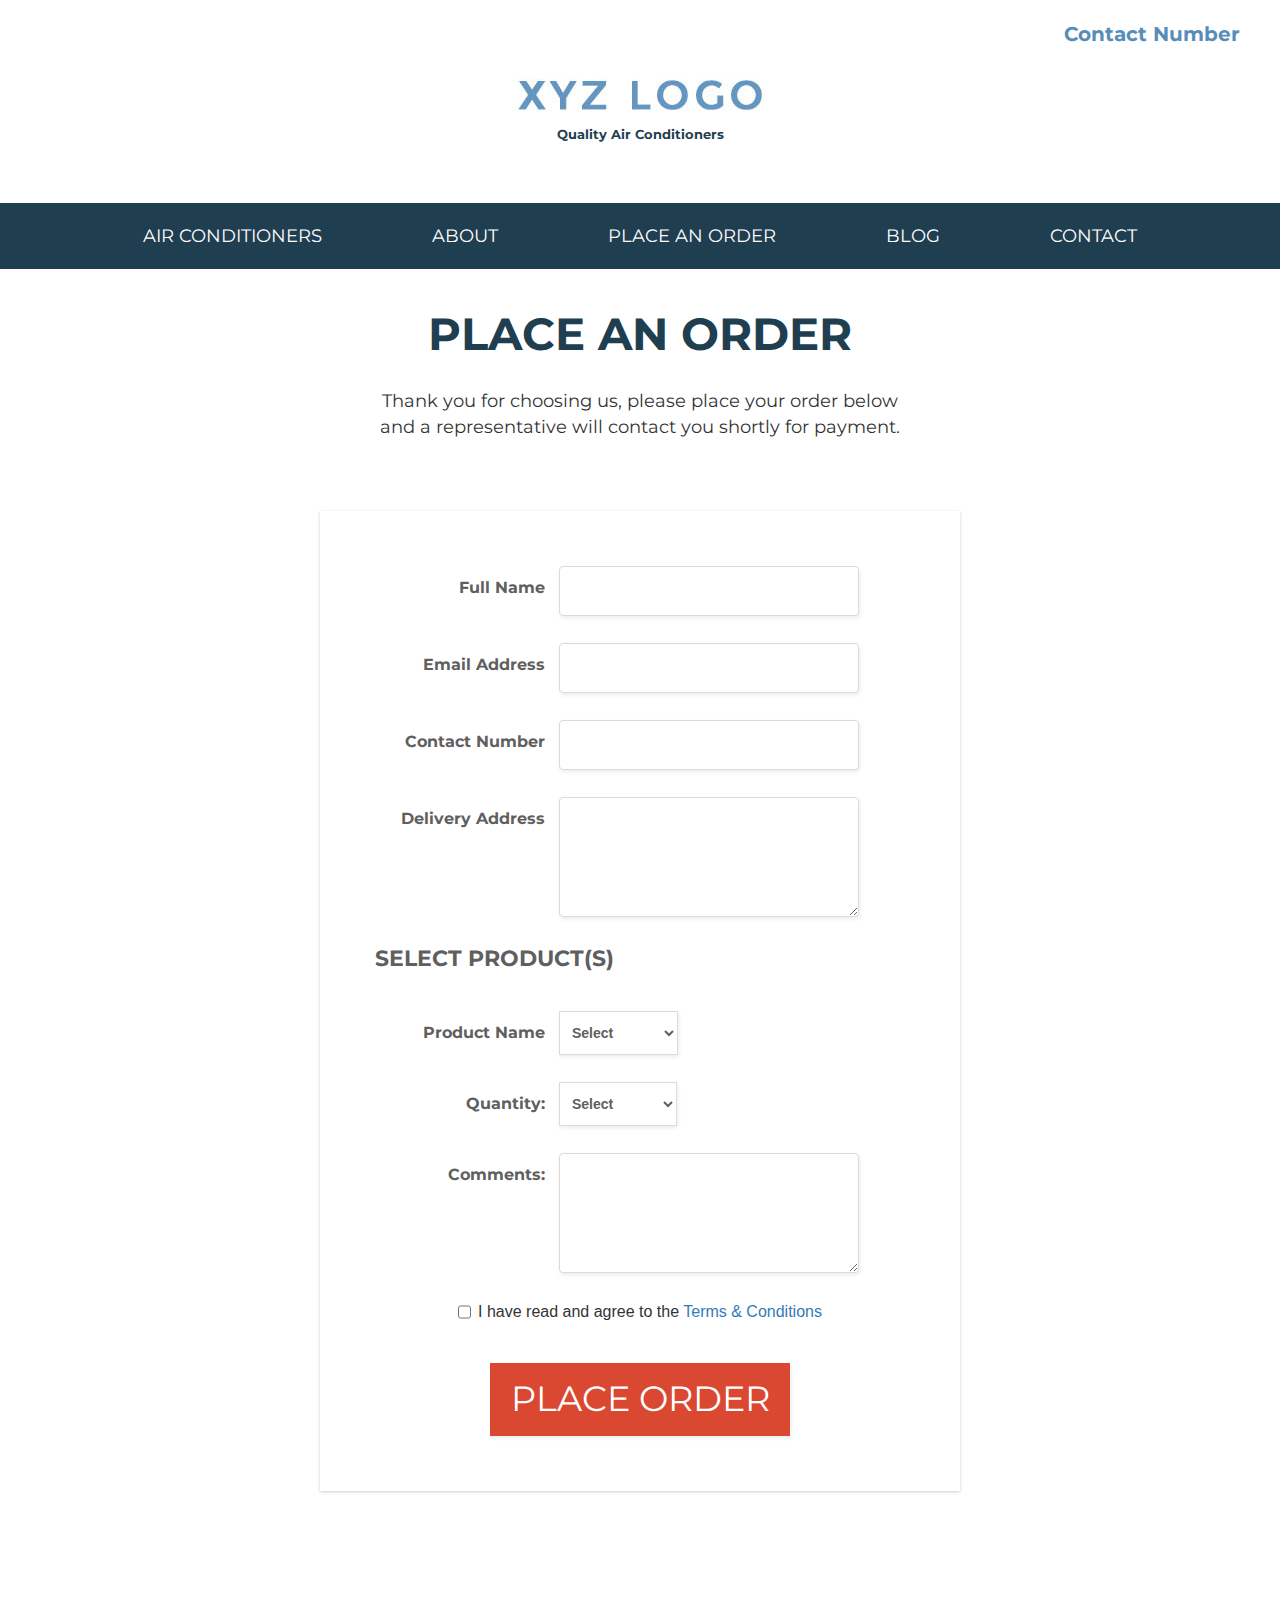
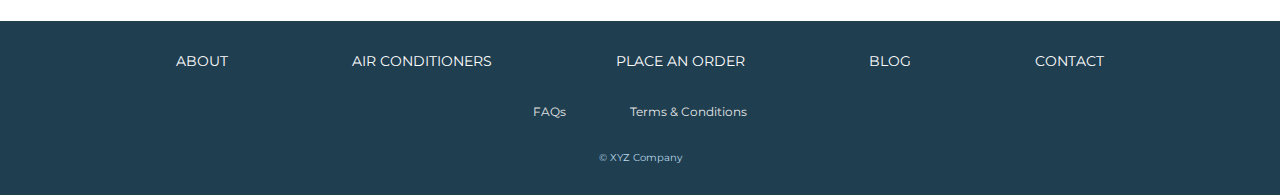
<file: place-an-order.html>
<!DOCTYPE html>
<html lang="en">
<head>
  <meta charset="utf-8">
  <meta content="IE=edge" http-equiv="X-UA-Compatible">
  <meta content="width=device-width, initial-scale=1" name="viewport">

  <meta content="" name="description">
  <!-- Meta Description -->


   <title>Place an Order</title>

      <!--CSS Stylesheets -->
  <link href="css/bootstrap.min.css" rel="stylesheet">
  <link href="css/style.css" rel="stylesheet" type="text/css">
  <link href="css/navbar.css" rel="stylesheet" type="text/css">
  <link rel="stylesheet" href="css/form-styling.css" type="text/css" />

  <!--Google Font styles -->
  <link href="https://fonts.googleapis.com/css?family=Montserrat" rel="stylesheet" type="text/css">

  <!--Favicon goes here -->
  <link href="images/xyz-favicon.png" rel="icon">
  
</head>

<body>

  <div id="top-banner">

    <p class="contactnumber">Contact Number</p>
    <!--contact number of the company goes here-->

    <div class="row">

      <div align="center" class="col-md-6 col-md-offset-3">

        <a href="index.html"><img alt="xyz-logo" class="img-responsive" src="images/xyz-logo.jpg"></a>

        <h1>Quality Air Conditioners</h1>

      </div><!--end col-md-6-->

    </div><!--end row-->

  </div><!--end top-banner-->


  <nav class="navbar navbar-default navbar-static-top" id="topnavbar" role="navigation">

    <div class="navbar-header">

        <button class="navbar-toggle" data-target=".navbar-collapse" data-toggle="collapse" type="button">

            <span class="sr-only">Toggle navigation</span> 

                    <span class="icon-bar"></span> 
                    <span class="icon-bar"></span> 
                    <span class="icon-bar"></span>

        </button>

    </div><!--- /.navbar-header-->


    <div align="center" class="collapse navbar-collapse">

        <ul class="nav navbar-nav">

            <li><a href="air-conditioners.html">AIR CONDITIONERS</a></li>

            <li><a href="about.html">ABOUT</a></li>

            <li><a href="place-an-order.html">PLACE AN ORDER</a></li>

            <li><a href="blog.html">BLOG</a></li>

            <li><a href="contact.html">CONTACT</a></li>

        </ul>

    </div>

  </nav>


<div class="order">

  <div class="row">

      <div class="col-md-8 col-md-offset-2">

      <h4>PLACE AN ORDER</h4>

      <p>Thank you for choosing us, please place your order below <br />and a representative will contact you shortly for payment.</p>

      </div>

   </div><!--row-->

</div><!--order--><br><br><br>


  <div class="row">

      <div class="col-md-6 col-md-offset-3">

               <!--Form Success Message will display here-->
          <p align="center" id="result"> <?php echo $result; ?></p>


      </div>

  </div>




<div id="contact-form"> 
  
        <form class="form-basic" method="post" action="#">

            <div class="form-row">
                <label>
                    <span>Full Name</span>
                    <input type="text" name="name" class="form-control required" />

                </label>
            </div>  <!--- /Name-->



            <div class="form-row">
                <label>
                    <span>Email Address</span>
                    <input type="email" name="email" class="form-control" />
                </label>
            </div>  <!--- /Email -->




            <div class="form-row">
                <label>
                    <span>Contact Number</span>
                    <input type="tel" name="phone" class="form-control"/>
                </label>
            </div>  <!--- /Contact Number -->



            <div class="form-row">
                <label>
                    <span>Delivery Address</span>
                    <textarea class="form-control" required name="delivery-address"></textarea><br /> 
                </label>
            </div><!--- /Delivery Address -->


            <h3 id="product-details">SELECT PRODUCT(S)</h3>

            <div class="form-row">
                <label>
                    <span>Product Name</span>
                    <select name="product-name" required class="product-name">

                        <option disabled selected><strong>Select</strong></option>
                        <option>PRODUCT 1</option>
                        <option>PRODUCT 2</option>
                        <option>PRODUCT 3</option>
                        <option>PRODUCT 4</option>
                    </select>

                </label>

            </div>  <!--- /Product Name-->



            <div class="form-row" align="center">
                <label>
                    <span>Quantity:</span>
                    <select align="center" name="product-quantity" required class="product-quantity">
                        <option disabled selected><strong>Select</strong></option>
                        <option>1</option>
                        <option>2</option>
                        <option>3</option>
                        <option>4</option>
                        <option>more than 4</option>
                        
                        
                    </select>
                </label>

            </div>    <!--- /Product Quantity-->



            <div class="form-row">
                <label>
                    <span>Comments:</span>
                    <textarea class="form-control" name="comments"></textarea><br /> 
                </label>

            </div>  <!--- /Comments-->

            

            <div class="checkbox">
      
                <label>
          
                    <input type="checkbox" name="checkbox" value='1'>

                        <span class="check">I have read and agree to the <a href="terms-and-conditions.html" rel="nofollow">Terms &amp; Conditions</a></span> 

                </label>

            </div>  <!--- /Checkbox-->


           <p align="center" ><input type="submit" name="submit" class="btn btn-success btn-lg ordering" value="PLACE ORDER" /> </p>


      </form>

</div>  <!--- /#contact-form-->




<br /> <br /> <br /> <br /> 




  <footer class="footer">

      <div align="center" class="footerlinks">

          <a href="about.html">ABOUT</a> 
          <a href="air-conditioners.html">AIR CONDITIONERS</a> 
          <a href="place-an-order.html">PLACE AN ORDER</a> 
          <a href="blog.html">BLOG</a> 
          <a href="contact.html">CONTACT</a>

      </div>  <!--- /.footerlinks-->


      <div align="center" class="policy-links">

          <a href="faqs.html">FAQs</a> 
          <a href="terms-and-conditions.html">Terms &amp; Conditions</a>

      </div>  <!--- /.policy-links-->

    <p align="center" class="text-muted copyright">&copy; XYZ Company</p>

  </footer>


  <!-- jQuery (necessary for Bootstrap's JavaScript plugins) -->
  <script src="https://ajax.googleapis.com/ajax/libs/jquery/1.11.3/jquery.min.js">
  </script> <!-- Include all compiled plugins (below), or include individual files as needed -->
   
  <script src="js/bootstrap.min.js">
  </script> 


  <!-- Navbar Affix Script-->
  <script>
  $('#topnavbar').affix({
     offset: {
         top: $('#top-banner').height()
     }   
  }); 
  </script>

</body>

</html>
</file>
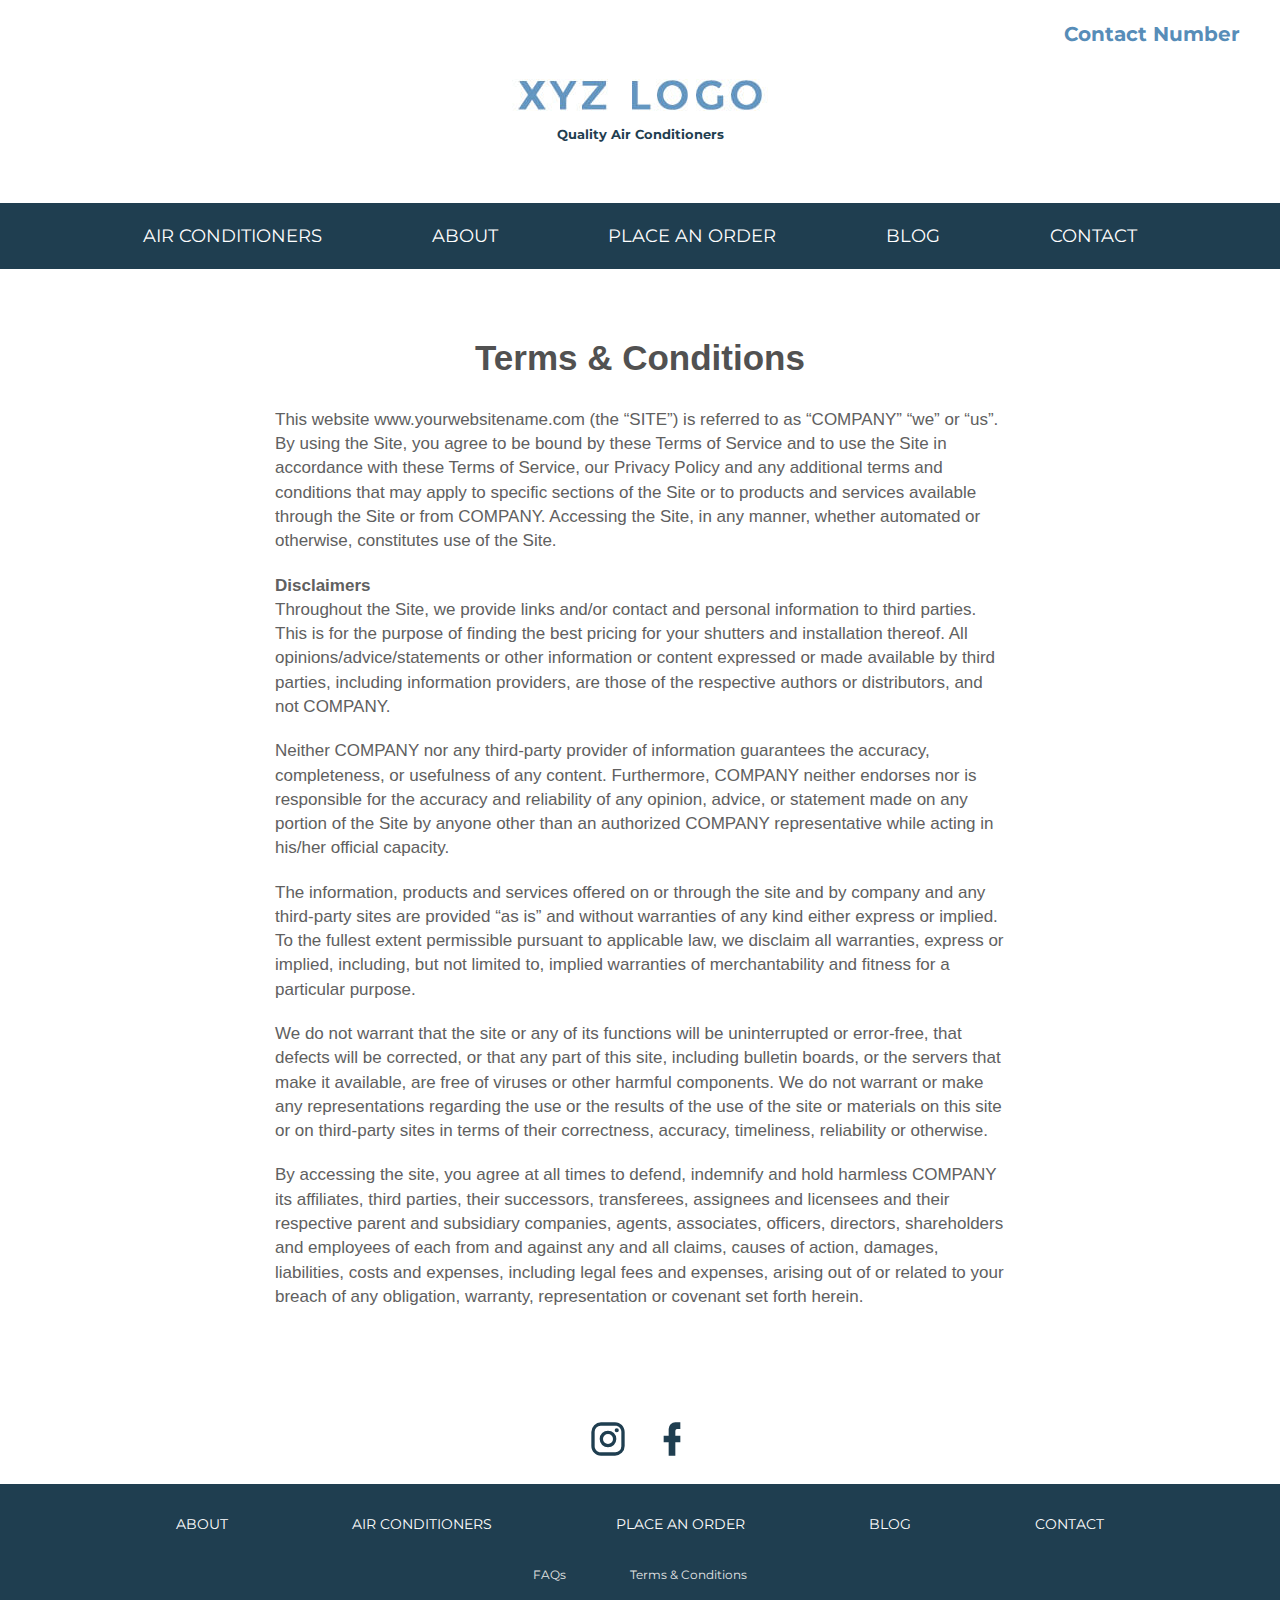
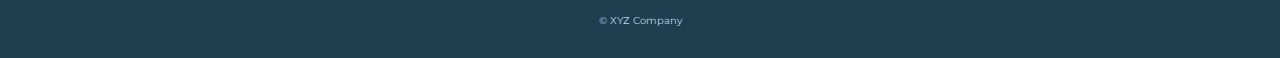
<file: terms-and-conditions.html>
<!DOCTYPE html>
<html lang="en">
<head>
  <meta charset="utf-8">
  <meta content="IE=edge" http-equiv="X-UA-Compatible">
  <meta content="width=device-width, initial-scale=1" name="viewport">

  <meta content="" name="description">
  <!-- Meta Description -->


  <title>Terms and Conditions</title>

      <!--CSS Stylesheets -->
  <link href="css/bootstrap.min.css" rel="stylesheet">
  <link href="css/style.css" rel="stylesheet" type="text/css">
  <link href="css/navbar.css" rel="stylesheet" type="text/css">
  
  <!--Google Font styles -->
  <link href="https://fonts.googleapis.com/css?family=Montserrat" rel="stylesheet" type="text/css">

  <!--Favicon goes here -->
  <link href="images/xyz-favicon.png" rel="icon">
  
</head>

<body>

  <div id="top-banner">

    <p class="contactnumber">Contact Number</p>
    <!--contact number of the company goes here-->

    <div class="row">

      <div align="center" class="col-md-6 col-md-offset-3">

        <a href="index.html"><img alt="xyz-logo" class="img-responsive" src="images/xyz-logo.jpg"></a>

        <h1>Quality Air Conditioners</h1>

      </div><!--end col-md-6-->

    </div><!--end row-->

  </div><!--end top-banner-->


  <nav class="navbar navbar-default navbar-static-top" id="topnavbar" role="navigation">

    <div class="navbar-header">

        <button class="navbar-toggle" data-target=".navbar-collapse" data-toggle="collapse" type="button">

            <span class="sr-only">Toggle navigation</span> 

                    <span class="icon-bar"></span> 
                    <span class="icon-bar"></span> 
                    <span class="icon-bar"></span>

        </button>

    </div><!--- /.navbar-header-->


    <div align="center" class="collapse navbar-collapse">

        <ul class="nav navbar-nav">

            <li><a href="air-conditioners.html">AIR CONDITIONERS</a></li>

            <li><a href="about.html">ABOUT</a></li>

            <li><a href="place-an-order.html">PLACE AN ORDER</a></li>

            <li><a href="blog.html">BLOG</a></li>

            <li><a href="contact.html">CONTACT</a></li>

        </ul>

    </div>

  </nav>



<div class="terms">
  <div class="container">
      <div class="row">
          <div class="col-md-8 col-md-offset-2">


            <br />
              <h2 align="center">Terms &amp; Conditions</h2>


<p>This website&nbsp;www.yourwebsitename.com&nbsp;(the &ldquo;SITE&rdquo;) is referred to as &ldquo;COMPANY&rdquo; &ldquo;we&rdquo; or &ldquo;us&rdquo;. By using the Site, you agree to be bound by these Terms of Service and to use the Site in accordance with these Terms of Service, our Privacy Policy and any additional terms and conditions that may apply to specific sections of the Site or to products and services available through the Site or from COMPANY. Accessing the Site, in any manner, whether automated or otherwise, constitutes use of the Site.</p><br />

  
<p><strong>Disclaimers</strong></p>
<p>Throughout the Site, we provide links and/or contact and personal information to third parties. This is for the purpose of finding the best pricing for your shutters and installation thereof. All opinions/advice/statements or other information or content expressed or made available by third parties, including information providers, are those of the respective authors or distributors, and not COMPANY.</p><br />
<p>Neither COMPANY nor any third-party provider of information guarantees the accuracy, completeness, or usefulness of any content. Furthermore, COMPANY neither endorses nor is responsible for the accuracy and reliability of any opinion, advice, or statement made on any portion of the Site by anyone other than an authorized COMPANY representative while acting in his/her official capacity.</p><br />

<p>The information, products and services offered on or through the site and by company and any third-party sites are provided &ldquo;as is&rdquo; and without warranties of any kind either express or implied. To the fullest extent permissible pursuant to applicable law, we disclaim all warranties, express or implied, including, but not limited to, implied warranties of merchantability and fitness for a particular purpose.</p><br />
<p>We do not warrant that the site or any of its functions will be uninterrupted or error-free, that defects will be corrected, or that any part of this site, including bulletin boards, or the servers that make it available, are free of viruses or other harmful components. We do not warrant or make any representations regarding the use or the results of the use of the site or materials on this site or on third-party sites in terms of their correctness, accuracy, timeliness, reliability or otherwise.</p><br />

<p>By accessing the site, you agree at all times to defend, indemnify and hold harmless COMPANY its affiliates, third parties, their successors, transferees, assignees and licensees and their respective parent and subsidiary companies, agents, associates, officers, directors, shareholders and employees of each from and against any and all claims, causes of action, damages, liabilities, costs and expenses, including legal fees and expenses, arising out of or related to your breach of any obligation, warranty, representation or covenant set forth herein.</p><br />

        </div><!--end col-md-8-->

      </div><!--end row-->
  
  </div><!--end container-->

</div> <!--end terms-->





  <div align="center" class="socialmedia"> 

  <!--- Your Social Media Accounts go here-->

          <!--- INSTAGRAM -->
    <a href="#" target="_blank"><svg style="width:40px; height:40px" viewbox="0 0 24 24">
    <path d="M7.8,2H16.2C19.4,2 22,4.6 22,7.8V16.2A5.8,5.8 0 0,1 16.2,22H7.8C4.6,22 2,19.4 2,16.2V7.8A5.8,5.8 0 0,1 7.8,2M7.6,4A3.6,3.6 0 0,0 4,7.6V16.4C4,18.39 5.61,20 7.6,20H16.4A3.6,3.6 0 0,0 20,16.4V7.6C20,5.61 18.39,4 16.4,4H7.6M17.25,5.5A1.25,1.25 0 0,1 18.5,6.75A1.25,1.25 0 0,1 17.25,8A1.25,1.25 0 0,1 16,6.75A1.25,1.25 0 0,1 17.25,5.5M12,7A5,5 0 0,1 17,12A5,5 0 0,1 12,17A5,5 0 0,1 7,12A5,5 0 0,1 12,7M12,9A3,3 0 0,0 9,12A3,3 0 0,0 12,15A3,3 0 0,0 15,12A3,3 0 0,0 12,9Z" fill="#1F3E50"></path></svg></a>



          <!--- FACEBOOK -->
    <a href="#" target="_blank"><svg style="width:40px;height:40px" viewbox="0 0 24 24">
    <path d="M17,2V2H17V6H15C14.31,6 14,6.81 14,7.5V10H14L17,10V14H14V22H10V14H7V10H10V6A4,4 0 0,1 14,2H17Z" fill="#1F3E50"></path></svg></a>
    
  </div><!--- /.socialmedia-->



  <footer class="footer">

      <div align="center" class="footerlinks">

          <a href="about.html">ABOUT</a> 
          <a href="air-conditioners.html">AIR CONDITIONERS</a> 
          <a href="place-an-order.html">PLACE AN ORDER</a> 
          <a href="blog.html">BLOG</a> 
          <a href="contact.html">CONTACT</a>

      </div>  <!--- /.footerlinks-->


      <div align="center" class="policy-links">

          <a href="faqs.html">FAQs</a> 
          <a href="terms-and-conditions.html">Terms &amp; Conditions</a>

      </div>  <!--- /.policy-links-->

    <p align="center" class="text-muted copyright">&copy; XYZ Company</p>

  </footer>


  <!-- jQuery (necessary for Bootstrap's JavaScript plugins) -->
  <script src="https://ajax.googleapis.com/ajax/libs/jquery/1.11.3/jquery.min.js">
  </script> <!-- Include all compiled plugins (below), or include individual files as needed -->
   
  <script src="js/bootstrap.min.js">
  </script> 


  <!-- Navbar Affix Script-->
  <script>
  $('#topnavbar').affix({
     offset: {
         top: $('#top-banner').height()
     }   
  }); 
  </script>

</body>

</html>
</file>
<file: css/style.css>
/* Top Carousel */

.topcarousel .item {
	height: 400px;
}
/* Change the Slider Image and Size Here */

#slide1 {
	background: url("../images/background-slide-1.jpg") no-repeat center;
	background-repeat: no-repeat;
	background-size: cover;
	width: 100%;
	height: 100%;
	height: 400px;
}
#slide2 {
	background: url("../images/background-slide-2.jpg") no-repeat center center;
	background-repeat: no-repeat;
	background-size: cover;
	width: 100%;
	height: 100%;
	height: 400px;
}
#slide3 {
	background: url("../images/background-slide-3.jpg") no-repeat center center;
	background-repeat: no-repeat;
	background-size: cover;
	width: 100%;
	height: 100%;
	height: 400px;
}
.topcarousel .item {
	height: 400px;
}
.topcarousel {
	margin-top: -25px;
}
.introtext h1 {
	color: #77A29F;
	font-weight: bold;
	font-family: 'Montserrat', sans-serif;
	padding-bottom: 40px;
	padding-top: 60px;
	padding-left: 3px;
	padding-right: 3px;
}
.features img {
	width: 45%;
}
.features h3 {
	color: #8C8C8C;
	font-weight: bold;
	font-family: 'Montserrat', sans-serif;
	padding-bottom: 60px;
}
hr {
	display: block;
	border: 0;
	height: 1px;
	background-image: linear-gradient(to right, rgba(0, 0, 0, 0), rgba(0, 0, 0, 0.10), rgba(0, 0, 0, 0));
}
/* youtube video settings */

.videoresponsive {
	padding-top: 7%;
	padding-bottom: 7%;
}
.videoresponsive iframe {
	width: 70%;
}
.videoheader {
	margin-top: -20px;
	background-color: #4E686B;
	height: auto !important;
}
.videoheader h2 {
	color: #ffffff;
	font-weight: bold;
	font-family: 'Montserrat', sans-serif;
	padding-bottom: 3%;
	padding-top: 3%;
	padding-left: 3px;
	padding-right: 3px;
	font-size: 30px;
}
.infodiv {
	background-color: #ffffff;
	height: auto;
	padding-top: 80px;
	padding-bottom: 80px;
	margin-top: -190px;
}
.infodiv img {
	max-width: 90%;
	max-height: 90%;
}
.infodiv h2 {
	padding-top: 40px;
	color: #1F3F4E;
	font-family: 'Montserrat', sans-serif;
	font-size: 40px;
	font-weight: bold;
}
.parallaxdiv {
	background-image: url(../images/sky.jpg);
	background-repeat: no-repeat;
	background-size: cover;
	width: 100%;
	height: 100%;
	background-attachment: fixed;
	-webkit-transition: all 0.2s ease;
	-moz-transition: all 0.2s ease;
	transition: all 0.2s ease;
	height: 550px;
}
.parallaxdiv h2 {
	font-weight: bold;
	color: #ffffff;
	padding-top: 160px;
	font-family: 'Montserrat', sans-serif;
	font-size: 40px;
}

/* Terms and Conditions Page settings */

.terms {
padding-bottom:80px;

}

.terms p{
font-family:'Open Sans', Helvetica, Arial, sans-serif;
font-size: 17px;
color: #606060;

}

.terms h2{
padding-top: 30px;
padding-bottom: 20px;
font-family:'Open Sans', Helvetica, Arial, sans-serif;
font-size: 35px;
color: #515151;
font-weight: bold;	
}


/* Smartphones (portrait and landscape) ----------- */

@media only screen 
and (max-width: 480px) {

	.introtext h1 {
		font-size: 25px;
	}
	.features img {
		max-width: 90%;
		max-height: 90%;
	}
	.footer {
		height: auto;
	}
	.carousel .item {
		height: 300px;
	}
	.videoresponsive {
		padding-top: 15%;
		padding-bottom: 15%;
	}
	.videoresponsive iframe {
		position: relative;
		width: 100%;
		height: 100%;
	}
	.videoheader h2 {
		font-family: 'Montserrat', s ans-serif;
		padding-bottom: 10%;
		padding-top: 10%;
		font-size: 20px;
	}
	.parallaxdiv h2 {
		padding-top: 90px;
	}
	/* youtube video settings */
	.infodiv {
		height: auto;
		padding-top: 40px;
		padding-bottom: 40px;
	}
	.infodiv img {
		padding-top: 30px;
		padding-bottom: 20px;
		width: 80%;
		height: 80%;
	}
	.blog {
		padding-bottom: 20px;
	}
}

@media only screen 
and (min-width: 480px) 
and (max-width: 1024px) {

	.carousel .item {
		height: 300px;
	}
	.videoresponsive iframe {
		width: 80%;
	}
	.item img {
		position: absolute;
		top: 0;
		left: 0;
		min-height: 300px;
	}
	.introtext h1 {
		font-size: 30px;
		padding-left: 5px;
		padding-right: 5px;
	}
	.infodiv img {
		padding-top: 20px;
		padding-bottom: 20px;
		max-width: 60%;
		max-height: 60%;
	}
	.infodiv {
		height: auto;
		padding-top: 20px;
		padding-bottom: 20px;
	}
	.videoheader h2 {
		font-family: 'Montserrat', s ans-serif;
		padding-bottom: 5%;
		padding-top: 5%;
		font-size: 27px;
	}
	.parallaxdiv h2 {
		padding-top: 150px;
		padding-right: 5px;
		padding-right: 5px;
	}
}

/* iPads (landscape) ----------- */

@media only screen 
and (min-width: 768px) and (max-width: 1024px) 
and (orientation: landscape) {
	.infodiv img {
		width: 40%;
		height: 40%;
	}
}

/* Large screens ----------- */

@media only screen 
and (min-width: 1824px) {

	.infodiv img {
		padding-top: 50px;
		padding-bottom: 50px;
		width: 70%;
		height: 70%;
	}
	.parallaxdiv h2 {
		font-size: 60px;
		margin-top: -10px;
	}
}
</file>
<file: css/navbar.css>
p {
	padding: 0;
	margin: 0;
}
.row {
	padding: 0;
	margin: 0;
}

#result {
	font-size: 22px !important;
	font-weight: bold !important;
	text-align: center !important;
	text-shadow: none !important;
}

.alert {
	font-size: 22px !important;
	font-weight: bold !important;
	font-family: 'Montserrat', sans-serif !important;
	text-shadow: none !important;
	text-align: center !important;
}


/* TOP BANNER STYLING */

#top-banner img {
	padding-top: 1%;
}
#top-banner h1 {
	color: #1F3E50;
	font-weight: bold;
	font-size: 13px;
	font-family: 'Montserrat', sans-serif;
	position: relative;
	top: -28px;
	padding-bottom: 4%;
}
#topnavbar {
	margin: 0;
}
#topnavbar.affix {
	position: fixed;
	top: 0;
	width: 100%;
}
.contactnumber {
	font-weight: bold;
	font-size: 20px;
	font-family: 'Montserrat', sans-serif;
	color: #578DB8;
	text-align: right;
	padding-right: 40px;
	padding-top: 20px;
}

/* NAVBAR */

.navbar {
	background-color: #1F3E50 !important;
	border-bottom: none;
	width: 100%;
	height: auto;
}
.navbar-nav {
	position: relative;
	top: 0px;
}
.nav li {
	padding-left: 40px;
	padding-right: 40px;
	padding-top: 8px;
	padding-bottom: 8px;
	font-size: 18px;
	font-family: 'Montserrat', sans-serif;
	background-color: #1F3E50;
	border: none;
}
.navbar .navbar-nav {
	display: inline-block;
	float: none;
	vertical-align: top;
	text-align: center !important;
}
.navbar .navbar-collapse {
	text-align: center !important;
}
.nav a {
	color: #ffffff !important;
}
.navbar a:hover {
	background-color: #578DB8 !important;
}
.navbar-toggle {
	background-color: #1F3E50 !important;
}


/* FOOTER STYLING */

.footer {
	height: auto;
	background-color: #1F3E50;
}
.footerlinks {
	padding-top: 30px;
	padding-bottom: 30px;
}
.footerlinks a {
	padding: 20px 60px 20px 60px;
	font-size: 14px;
	padding-top: 12px;
	color: #ffffff;
	font-family: 'Montserrat', sans-serif;
}
.policy-links a {
	padding-left: 30px;
	padding-right: 30px;
	font-size: 12px;
	color: #e5e5e5 !important;
	font-family: 'Montserrat', sans-serif;
}
.copyright {
	font-size: 10px !important;
	padding-top: 30px;
	padding-bottom: 30px;
	color: #b9d8ea;
	font-family: 'Montserrat', sans-serif;
}
.footertext a {
	color: #b9d8ea !important;
}
.socialmedia a {
	padding-left: 10px;
	padding-right: 10px;
}
.socialmedia {
	padding-top: 10px;
	padding-bottom: 20px;
	background-color: #ffffff;
}
/* Smartphones (portrait and landscape) ----------- */

@media only screen and (max-width: 480px) {
	.navbar-nav {
		position: relative;
		right: 0px !important;
		top: 0px !important;
		margin-top: -2px;
	}
	.nav li {
		padding-right: 0px;
		padding-left: 0px;
		font-size: 16px;
		font-family: 'Montserrat', sans-serif;
		margin-top: 0px;
		background-color: #1F3E50;
		border: none;
	}
	.contactnumber {
		font-size: 15px;
		font-family: Arial, Helvetica, sans-serif;
		color: #ABBFFC;
		text-align: right;
		padding-right: 5px;
	}
	.footerlinks a {
		padding: 20px 10px 20px 10px;
		font-size: 14px;
		padding-top: 12px;
		color: #ffffff;
		font-family: 'Montserrat', sans-serif;
	}
}


@media only screen 
and (min-width: 480px) 
and (max-width: 1024px) {

	.contactnumber {
		margin-right: -0px;
		font-size: 16px;
		font-family: Arial, Helvetica, sans-serif;
		color: #ABBFFC;
		text-align: right;
	}
	.navbar-nav {
		position: relative;
		right: 0px !important;
		top: 0px !important;
		margin-top: -2px;
	}
	.nav li {
		padding-right: 0px;
		padding-left: 0px;
		font-size: 16px;
		font-family: 'Montserrat', sans-serif;
		margin-top: 0px;
		background-color: #1F3E50;
		border: none;
	}
	.navbar-toggle {
		margin-right: 40px;
	}
	.footerlinks a {
		padding: 20px 30px 20px 30px;
	}
}

/* iPads (landscape) ----------- */

@media only screen 
and (min-width: 768px) 
and (max-width: 1200px) 
and (orientation: landscape) {

	.contactnumber {
		display: none;
	}
	.navbar-nav {
		position: relative;
		right: -0px !important;
		top: 0px;
		background-color: #ffffff !important;
		float: none!important;
		margin-top: 2px;
	}
	.nav li {
		padding-right: 55px;
		padding-left: 12px;
		font-size: 18px;
		font-family: 'Montserrat', sans-serif;
		margin-top: -2px;
		background-color: #1F3E50;
	}
	.navbar-header {
		float: none;
	}
	.navbar-left, .navbar-right {
		float: none !important;
	}
	.navbar-toggle {
		display: block;
		background-color: white;
		margin-right: 50px;
	}
	.navbar-fixed-top {
		top: 0;
		border-width: 0 0 1px;
	}
	.navbar-collapse.collapse {
		display: none!important;
		overflow: visible !important;
	}
	.navbar-nav li {
		float: none !important;
		text-align: center;
	}
	.navbar-nav li a {
		padding-top: 10px;
		padding-bottom: 10px;
	}
	.collapse.in {
		display: block !important;
	}
	.footerlinks {
		padding-left: 10px;
		padding-right: 10px;
	}
}

/* Large screens ----------- */

@media only screen 
and (min-width: 1824px) {

	.navbar {
		height: auto;
	}
	.nav li {
		padding: 20px 60px 20px 60px;
		font-size: 22px;
	}
}
</file>
<file: css/testimonials-styling.css>
/*-------------------------------*/

/*      Code snippet by          */

/*      @maridlcrmn              */

/*-------------------------------*/

section {
  padding-top: 30px;
  padding-bottom: 30px;
}

.quote {
  color: rgba(0, 0, 0, .1);
  text-align: center;
  margin-bottom: 30px;
}

/*-------------------------------*/

/*    Carousel Fade Transition   */

/*-------------------------------*/

#fade-quote-carousel.carousel {
  padding-bottom: 70px;
  margin-top: -40px;
}

#fade-quote-carousel.carousel .carousel-inner .item {
  opacity: 0;
  -webkit-transition-property: opacity;
  -ms-transition-property: opacity;
  transition-property: opacity;
}

#fade-quote-carousel.carousel .carousel-inner .active {
  opacity: 1;
  -webkit-transition-property: opacity;
  -ms-transition-property: opacity;
  transition-property: opacity;
}

#fade-quote-carousel.carousel .carousel-indicators {
  bottom: 10px;
}

#fade-quote-carousel.carousel .carousel-indicators>li {
  background-color: #1F3E50;
  border: none;
}

#fade-quote-carousel blockquote {
  text-align: center;
  border: none;
}

#fade-quote-carousel .profile-circle {
  width: 100px;
  height: 100px;
  margin: 0 auto;
  border-radius: 100px;
}

.testimonials {
 background-image: url(../images/testimonial-background.jpg);
 height: auto;
 background-repeat: no-repeat;
 margin-top: -20px;
 background-size: cover;
 background-attachment: fixed;
 padding-bottom: 50px;
}

blockquote p {
  font-family: 'Montserrat', sans-serif;
  font-size: 20px;
  color: #444444;
}

.testimonial-head h4 {
  font-size: 40px;
  color: #ffffff;
  padding-bottom: 25px;
  padding-top: 25px;
  font-weight: bold;
  letter-spacing: 1px;
  font-family: 'Montserrat', sans-serif;
}

.testimonial-head {
  background-color: #4E686B;
  height: auto;
}

.testimonials {
  padding-top: 80px;
}

/* Smartphones (portrait and landscape) ----------- */

@media only screen 
and (max-width: 480px) {
  
  .testimonials h4 {
    font-size: 35px;
    padding-left: 10px;
    padding-right: 10px;
  }
  .testimonial-head h4 {
    font-size: 30px;
    margin-top: -10px;
    color: #ffffff;
    padding-bottom: 30px;
    padding-top: 30px;
    font-family: 'Montserrat', sans-serif;
  }
  .testimonial-head {
    background-color: #4E686B;
    height: auto;
  }
  blockquote p {
    font-family: 'Montserrat', sans-serif;
    font-size: 20px;
    color: #444444;
    padding-bottom: 60px !important;
  }
  .quote-div {
    min-height: 400px !important;
  }
  .icon-controlers li {
    position: relative;
    top: 0px !important;
  }
}

@media only screen 
and (min-width: 480px) 
and (max-width: 1024px) {

  blockquote p {
    font-family: 'Montserrat', sans-serif;
    font-size: 19px;
    color: #444444;
  }
  .quote-div {
    margin-top: -60px !important;
    padding-top: 60px;
    max-height: 700px !important;
  }
  .icon-controlers li {
    position: relative;
    top: 0px !important;
  }
}

/* Large screens ----------- */

@media only screen 
and (min-width: 1824px) {

  .testimonial-head h4 {
    padding-bottom: 30px;
    padding-top: 30px;
  }
}
</file>
<file: css/about-styling.css>
html {
	position: relative;
	max-height: 100%;
}

body {
	background-color: #ffffff;
	max-width: 100%;
}

.row {
	padding: 0px;
	margin: 0;
	border: none;
}


.about-background {
	background-image: url(../images/about-page-banner.jpg);
	background-repeat: no-repeat;
	background-size: cover;
	width: 100%;
	height: 100%;
	margin-top: -20px;
	
}


.about-background h1 {
	color: #ffffff;
	font-family: 'Montserrat', sans-serif;
	font-size: 70px;
	padding-top: 10%;
	padding-bottom: 10%;

}


.about h2 {
	color: #1F3E50;
	font-family: 'Montserrat', sans-serif;
	font-size: 35px;
	padding-top: 40px;
	padding-bottom: 20px;
	font-weight: bold;


}

.about {

	padding-bottom: 50px;

}

.about p {
	color: #4A4A4A;
	font-size: 17px;
	font-family: 'Montserrat', sans-serif !important;
	line-height: 29px;
	white-space: normal;
}

.about a {
	color: #1F3E50;
}

.about li {
	color: #4A4A4A;
	font-size: 17px;
	font-family: 'Montserrat', sans-serif !important;
	line-height: 29px;
	white-space: normal;
}
.btn-lg {
	font-family: 'Montserrat', sans-serif !important;
	background-color: #ec5238;
	border-color: #ec5238;
	padding: 15px;
}

.btn-lg:hover, .btn-lg:focus, .btn-lg:active, .btn-lg.active, .open>.dropdown-toggle.btn-lg {
	color: #ffffff !important;
	background-color: #e24d36 !important;
	border-color: #e24d36 !important;
	border-width: 1px;
}

.btn-lg:active:focus {
	color: #34d357;
	background-color: #e24d36;
	border-color: #e24d36;
}

/* Smartphones (portrait and landscape) ----------- */

@media only screen and (max-width: 480px) {

	.about-background h1 {
	font-size: 50px;

}
	.about h2 {
	font-size: 30px;
	padding-top: 40px;
	padding-bottom: 20px;
	font-weight: bold;

}
}
</file>
<file: css/blog-styling.css>
.blog-background {
	background-size: cover;
	background-image: url(../images/blog-banner.jpg);
	height: auto;
	background-repeat: no-repeat;
	background-position: center center;
	background-size: cover;
	margin-top: -50px;
}

.row {
	padding: 0;
	margin: 0;
	border: none;
}

.blog-background h2 {
	padding-top: 11%;
	padding-bottom: 11%;
	font-weight: bold;
	text-align: center;
	color: #ffffff !important;
	font-size: 50px;
	font-family: 'Montserrat', sans-serif;
}

.blog {
	background-color: #FFFFFF;
	max-width: 970px;
}

.headings {
	color: #46556D !important;
	font-weight: bold;
	font-family: 'Montserrat', sans-serif;
}

.blog-post a:hover {
	color: #D95E61 !important;
	text-decoration: none;
}

.blog-post p {
	color: #4A4A4A;
	font-size: 17px;
	font-family: 'Open Sans', Helvetica, Arial, sans-serif;
	line-height: 26px;
	white-space: normal;
}

.blog-main img {
	width: 100%;
	height: 100%;
}

.sidebar-module h4 {
	color: #46556D;
	font-size: 22px;
	font-weight: bold;
	font-family: 'Montserrat', sans-serif;
}

.blog-sidebar li {
	list-style: none;
}

.blog-sidebar a {
	font-size: 14px;
	font-family: 'Montserrat', sans-serif;
}

.blog-sidebar a:hover {
	color: #D95E61 !important;
}

.list-unstyled img {
	width: 12%;
	height: 12%;
}

.blog {
	background-color: #FFFFFF;
	margin-top: 50px;
}

.read-more {
	color: #D95E61 !important;
	border: 2px solid #D95E61;
	padding: 10px;
}

.glyphicon-chevron-right {
	color: #D95E61 !important;
}

/* Smartphones (portrait and landscape) ----------- */

@media only screen and (max-width: 480px) {
	.blog-background h2 {
		padding-top: 25%;
		padding-bottom: 25%;
		font-size: 35px;
		font-weight: bold;
		font-family: 'Montserrat', sans-serif;
	}
}

@media only screen and (min-width: 480px) and (max-width: 1024px) {
	.blog-background h2 {
		font-size: 50px;
		font-weight: bold;
		font-family: 'Montserrat', sans-serif;
		padding-top: 20%;
		padding-bottom: 20%;
		padding-left: 5px;
		padding-right: 5px;
	}
}

/* iPads (landscape) ----------- */

@media only screen and (min-width: 768px) and (max-width: 1024px) and (orientation: landscape) {
	.blog-background h2 {
		font-size: 55px;
		font-weight: bold;
		font-family: 'Montserrat', sans-serif;
		position: relative;
		top: 0px;
		padding-left: 5px;
		padding-right: 5px;
	}
}

.blog-background {
	background-size: cover;
	background-image: url(../images/blog-banner.jpg);
	height: auto;
	background-repeat: no-repeat;
	background-position: center center;
	background-size: cover;
	margin-top: -50px;
}

.row {
	padding: 0;
	margin: 0;
	border: none;
}

.blog-background h2 {
	padding-top: 11%;
	padding-bottom: 11%;
	font-weight: bold;
	text-align: center;
	color: #ffffff !important;
	font-size: 50px;
	font-family: 'Montserrat', sans-serif;
}

.blog {
	background-color: #FFFFFF;
	max-width: 970px;
}

.headings {
	color: #46556D !important;
	font-weight: bold;
	font-family: 'Montserrat', sans-serif;
}

.blog-post a:hover {
	color: #D95E61 !important;
	text-decoration: none;
}

.blog-post p {
	color: #4A4A4A;
	font-size: 17px;
	font-family: 'Open Sans', Helvetica, Arial, sans-serif;
	line-height: 26px;
	white-space: normal;
}

.blog-main img {
	width: 100%;
	height: 100%;
}

.sidebar-module h4 {
	color: #46556D;
	font-size: 22px;
	font-weight: bold;
	font-family: 'Montserrat', sans-serif;
}

.blog-sidebar li {
	list-style: none;
}

.blog-sidebar a {
	font-size: 14px;
	font-family: 'Montserrat', sans-serif;
}

.blog-sidebar a:hover {
	color: #D95E61 !important;
}

.list-unstyled img {
	width: 12%;
	height: 12%;
}

.blog {
	background-color: #FFFFFF;
	margin-top: 50px;
}

.read-more {
	color: #D95E61 !important;
	border: 2px solid #D95E61;
	padding: 10px;
}

.glyphicon-chevron-right {
	color: #D95E61 !important;
}



/* Smartphones (portrait and landscape) ----------- */

@media only screen and (max-width: 480px) {
	.blog-background h2 {
		padding-top: 25%;
		padding-bottom: 25%;
		font-size: 35px;
		font-weight: bold;
		font-family: 'Montserrat', sans-serif;
	}
}



@media only screen and (min-width: 480px) and (max-width: 1024px) {
	.blog-background h2 {
		font-size: 50px;
		font-weight: bold;
		font-family: 'Montserrat', sans-serif;
		padding-top: 20%;
		padding-bottom: 20%;
		padding-left: 5px;
		padding-right: 5px;
	}
}



/* iPads (landscape) ----------- */

@media only screen and (min-width: 768px) and (max-width: 1024px) and (orientation: landscape) {
	.blog-background h2 {
		font-size: 55px;
		font-weight: bold;
		font-family: 'Montserrat', sans-serif;
		position: relative;
		top: 0px;
		padding-left: 5px;
		padding-right: 5px;
	}
}
</file>
<file: css/contact-page-styling.css>
.contact-banner {
	background-image: url(../images/contact-banner-image.jpg);
	background-size: 100% 100%;
	background-size: cover;
	background-repeat: no-repeat;
	height: auto;
	background-position: center center;
}

.row {
	padding: 0px;
	margin: 0;
	border: none;
}

.contact-banner h3 {
	font-size: 60px;
	font-family: 'Montserrat', sans-serif;
	color: #ffffff;
	text-shadow: 0px 4px 3px rgba(0, 0, 0, 0.4), 0px 8px 13px rgba(0, 0, 0, 0.1), 0px 18px 23px rgba(0, 0, 0, 0.1);
	letter-spacing: 1px;
	padding-top: 25%;
	padding-bottom: 25%;
	font-weight: bold;
}

#result {
	font-size: 22px !important;
	font-weight: bold !important;
	text-align: center !important;
	text-shadow: none !important;
}

.alert {
	font-size: 22px !important;
	font-weight: bold !important;
	font-family: 'Montserrat', sans-serif !important;
	text-shadow: none !important;
	text-align: center !important;
}

.contact-details {
	background-color: #ffffff;
	max-height: 650px;
	min-height: 650px;
}

.contact-details img {
	display: inline-block;
}

.contact-heading {
	font-size: 30px;
	font-weight: bold;
	color: #2d2d2d;
	font-family: 'Montserrat', sans-serif;
	margin-bottom: -4px;
}

.info {
	font-size: 17px;
	color: #494343;
	font-family: 'Montserrat', sans-serif;
}

.info a {
	font-size: 16px;
	color: #686868;
	font-family: 'Montserrat', sans-serif;
}

.emailForm h4 {
	font-size: 20px !important;
	font-family: 'Open Sans', Helvetica, Arial, sans-serif !important;
	color: #ffffff;
	font-weight: normal !important;
}

.form-control {
	border: 1px solid #2b7d80 !important;
	height: 50px !important;
	font-size: 16px;
	border-radius: 0;
	font-family: 'Montserrat', sans-serif;
}

#message {
	border: 1px solid #2b7d80 !important;
	border-radius: 0 !important;
	margin: 0 0 10px 0;
	height: 120px !important;

}

.jumbotron {
	padding: 0;
	margin: 0;
}

.contact-info {
	margin-top: 60px;
}

.emailForm {
	height: auto;
	float: center !important;
	background-color: #3F6163;
}

hr {
	display: block;
	border: 0;
	height: 1px;
	background-image: linear-gradient(to right, rgba(0, 0, 0, 0), rgba(0, 0, 0, 0.10), rgba(0, 0, 0, 0));
}

.contactusform h4 {
	font-size: 20px !important;
	font-family: 'Montserrat', sans-serif;
	width: 500px;
	position: relative;
	top: 40px;
	color: #ffffff;
	font-weight: bold;
}

label {
	font-size: 19px;
	font-family: 'Open Sans', Helvetica, Arial, sans-serif !important;
	color: #ffffff;
	margin-bottom: -1px !important;
	padding-bottom: 10px;
	font-weight: normal;
}

form {
	padding: 20px;
	margin-top: 80px;
}

.form-control {
	width: 60%;
	height: 7%;
}

.contact-heading img {
	margin-top: -5px;
}

.btn-success {
	border: none !important;
	/*set the color you want here*/
	font-size: 25px;
	border-radius: 0;
	background-color: #F04A54;
	border: 4px solid #F04A54 !important;
	color: #ffffff;
	font-family: 'Montserrat', sans-serif;
}

.btn-success:hover, .btn-success:focus, .btn-success:active, .btn-success.active, .open>.dropdown-toggle.btn-success {
	color: #F04A54;
	background-color: #ffffff;
	border: 4px solid #F04A54 !important;
}

.btn-success:active:focus {
	color: #F04A54;
	background-color: #ffffff;
	border-color: #F04A54 !important;
}

#map {
	height: 400px;
	width: 100%;
}

.get-social {
	background-color: #5B616C;
}

.social-links {
	padding-top: 30px !important;
	padding-bottom: 30px !important;
}

.emailForm {
	padding-bottom: 30px !important;
}

#agent-call {
	margin-top: -10px;
}

/* Smartphones (portrait and landscape) ----------- */

@media only screen and (max-width: 480px) {

	.contact-banner h3 {
	font-size: 40px;
	font-weight: bold;
}
		.contact-details {
			padding-bottom: 20px !important;
		min-height: 750px;
	}
	.contactusform {
		background-color: #ffffff;
	}
	.contactusform h4 {
		font-family: 'Montserrat', sans-serif;
		width: 100%;
	}

	.form-control {
		width: 100%;
		height: 7%;
	}
	.contact-details {
		margin-top: 0px;
	}
}

@media only screen 
and (min-width: 480px) 
and (max-width: 1024px) {

	.contact-banner h3 {
	padding-top: 15%;
	padding-bottom: 15%;
	}

	.form-control {
		width: 60%;
		height: 7%;
	}
	.contactusform h4 {
		width: 100%;
	}
	.emailForm {
		padding-bottom: 100px !important;
	}
	.contactusform h4 {
		font-family: 'Montserrat', sans-serif;
		width: 80%;
	}

	.contact-details {
			padding-bottom: 20px !important;
		min-height: 550px;
	}
}

/* iPads (landscape) ----------- */

@media only screen and (min-width: 768px) and (max-width: 1024px) and (orientation: landscape) {
	
	.form-control {
		width: 50%;
		height: 7%;
	}

}

/* Large screens ----------- */

@media only screen 
and (min-width: 1824px) {

	.form-control {
	font-size: 22px;
	height: 80px !important;
	
}

#message {
overflow:hidden;


}
}
</file>
<file: css/blog-post-styling.css>
body {
	background-color: #fcfcfc;
	width: 100%;
}

.navbar {
	border-radius: 0;
	border-color: #733525;
	height: auto;
	width: 100%;
	background-color: #733525;
}

.row {
	padding: 0px;
	margin: 0;
	border: none;
}

.authordate {
	font-size: 10px !important;
	color: #7A7A7A;
	font-family: 'Montserrat', sans-serif;
}

.date {
	font-size: 12px !important;
}

.blogtext h1 {
	color: #383838;
	font-size: 27px;
	font-family: 'Montserrat', sans-serif;
	line-height: 29px;
}

.blogtext h3 {
	font-weight: bold;
	color: #353535;
	font-family: 'Montserrat', sans-serif;
}

.blogtext p {
	color: #2b2b2b;
	font-size: 17px;
	font-family: 'Montserrat', sans-serif;
	line-height: 29px;
	white-space: normal;
	padding-left: 25px;
	padding-right: 15px;
}

.blogtext li {
	color: #2b2b2b;
	font-size: 17px;
	font-family: 'Montserrat', sans-serif;
	line-height: 29px;
}

.blogtext a {
	color: #D95E61 !important;
}

table {
	color: #4A4A4A !important;
	font-size: 17px !important;
	font-family: 'Montserrat', sans-serif !important;
	line-height: 29px !important;
}

.blogtext {
	margin-top: -40px;
	background-color: #fcfcfc !important;
}

.blogtext a {
	font-weight: bold;
}

.jumbotron {
	background-color: #ffffff;
}

.heading h1 {
	color: #353535 !important;
	font-family: 'Montserrat', sans-serif;
	font-weight: bold;
	font-size: 32px;
	padding-bottom: 30px;
}

.banner {
	height: auto;
	float: center;
	margin-top: 20px;
}

.banner img {
	width: 60%;
	margin-top: 20px;
}

a:hover {
	color: #B0B0B0 !important;
	text-decoration: none;
}



		/* Smartphones (portrait and landscape) ----------- */
	@media only screen


	and (max-width : 480px) {
		
.heading h1{
padding-bottom: 60px;

}


.banner img{
			
width:80% !important;
height: 100%;

}



.heading h1 {
margin-top: 20px;

}


}



@media only screen
	and (min-width : 480px)
	and (max-width : 1024px) {




.banner img{
			
width:80% !important;
height: 100%;

}



.heading h1{

margin-top: 20px;

}


.blogtext p {

padding-top: 30px;
		
}
}

/* iPads (landscape) ----------- */

@media only screen 
and (min-width: 768px) and (max-width: 1024px) 
and (orientation: landscape) {


	.blogtext img{
width:80% !important; 
}

}
</file>
<file: css/form-styling.css>
html {
    background-color: #f3f3f3;
}

.order h4 {
    color: #1F3E50;
    text-align: center;
    font-weight: bold;
    font-size: 45px;
    padding-top: 30px;
    font-family: 'Montserrat', sans-serif;
}

.order p {
    font-size: 18px;
    font-family: 'Montserrat', sans-serif;
    margin-top: 30px;
    text-align: center;
}

.order h2 {
    font-size: 45px;
    font-family: 'Montserrat', sans-serif;
    font-weight: bold;
    color: #35383a;
    padding-top: 20px;
}

.form-control {
    display: inline !important;
}

#contact-form {
    padding-top: 30px;
    padding-bottom: 50px;
    margin-top: -20px;
}

#contact-form p {
    font-family: 'Reem Kufi', sans-serif;
    color: #505b5b !important;
    font-size: 25px !important;
    font-weight: bold;
}

.row {
    margin: 0;
    padding: 0;
}

.ordering {
    font-size: 35px !important;
    font-family: 'Montserrat', sans-serif;
    background-color: #DB4832;
    border-radius: 0;
    border: 5px solid #DB4832 !important;
    color: #ffffff !important;
    height: auto !important;
    margin-top: 30px;
    text-align: center;
}

.ordering:hover,
.ordering:focus,
.ordering:active,
.ordering.active,
.open>.dropdown-toggle .ordering {
    color: #DB4832 !important;
    background-color: #ffffff;
    border: 5px solid #DB4832;
    font-size: 35px !important;
}

.ordering:active:focus {
    color: #DB4832 !important;
    background-color: #ffffff;
    border: 5px solid #DB4832;
    font-size: 35px !important;
}

.form-basic {
    max-width: 640px;
    margin: 0 auto;
    padding: 55px;
    box-sizing: border-box;
    background-color: #ffffff;
    box-shadow: 0 1px 3px 0 rgba(0, 0, 0, 0.2);
    font: bold 14px sans-serif;
    text-align: center;
}

.form-basic .form-row {
    text-align: left;
    margin-bottom: 22px;
}

.form-basic .form-title-row {
    text-align: center;
    margin-bottom: 55px;
}

/* The form title */

.form-basic h1 {
    display: inline-block;
    box-sizing: border-box;
    color: #4c565e;
    font-size: 24px;
    padding: 0 10px 15px;
    border-bottom: 2px solid #6caee0;
    margin: 0;
}

.form-basic .form-row>label span {
    display: inline-block;
    box-sizing: border-box;
    color: #5F5F5F;
    width: 180px;
    text-align: right;
    vertical-align: top;
    padding: 12px 10px;
    font-size: 16px;
    font-family: 'Montserrat', sans-serif;
}

#product-details {
    font-size: 22px !important;
    font-family: 'Montserrat', sans-serif;
    padding-bottom: 30px;
    text-align: left;
    font-weight: bold;
    color: #5f5f5f;
}

.form-basic input {
    color: #5f5f5f;
    box-sizing: border-box;
    width: 300px;
    box-shadow: 1px 2px 4px 0 rgba(0, 0, 0, 0.08);
    padding: 8px;
    border: 1px solid #dbdbdb;
    height: 50px;
    font-size: 16px;
    font-family: 'Montserrat', sans-serif;
    font-weight: normal;
}

option {
    font-size: 16px;
    font-family: 'Montserrat', sans-serif;
}

.form-basic input[type=radio],
.form-basic input[type=checkbox] {
    box-shadow: none;
    width: auto;
}

.form-basic input[type=checkbox] {
    margin-top: -16px;
}

.form-basic select {
    background-color: #ffffff;
    color: #5f5f5f;
    box-sizing: border-box;
    max-width: 240px;
    box-shadow: 1px 2px 4px 0 rgba(0, 0, 0, 0.08);
    padding: 12px 8px;
    border: 1px solid #dbdbdb;
}

.place-holder {
    font-size: 16px !important;
}

.form-basic textarea {
    color: #5f5f5f;
    box-sizing: border-box;
    width: 300px;
    height: 120px;
    box-shadow: 1px 2px 4px 0 rgba(0, 0, 0, 0.08);
    font: normal 13px sans-serif;
    padding: 12px;
    border: 1px solid #dbdbdb;
    resize: vertical;
    font-size: 16px;
    font-family: 'Montserrat', sans-serif;
}

.form-basic .form-radio-buttons {
    display: inline-block;
    vertical-align: top;
}

.form-basic .form-radio-buttons>div {
    margin-top: 10px;
}

.form-basic .form-radio-buttons label span {
    margin-left: 8px;
    color: #5f5f5f;
    font-weight: normal;
}

.form-basic .form-radio-buttons input {
    width: auto;
}

.check {
    font-size: 16px !important;
    font-weight: normal;
}




@media (max-width: 600px) {
    .form-basic input {
        max-width: 200px;
    }
    .form-basic textarea {
        max-width: 200px;
    }
    .ordering {
        font-size: 22px !important;
    }
    .form-basic {
        padding: 30px;
        max-width: 480px;
    }
    .form-basic .form-row {
        max-width: 300px;
        margin: 25px auto;
        text-align: left;
    }
    .form-basic .form-title-row {
        margin-bottom: 50px;
    }
    .form-basic .form-row>label span {
        display: block;
        text-align: left;
        padding: 0 0 15px;
    }
    .form-basic select {
        width: 240px;
    }
    .form-basic input[type=checkbox] {
        margin-top: 0;
    }
    .form-basic .form-radio-buttons>div {
        margin: 0 0 10px;
    }
    .form-basic button {
        margin: 0;
    }
}
</file>
